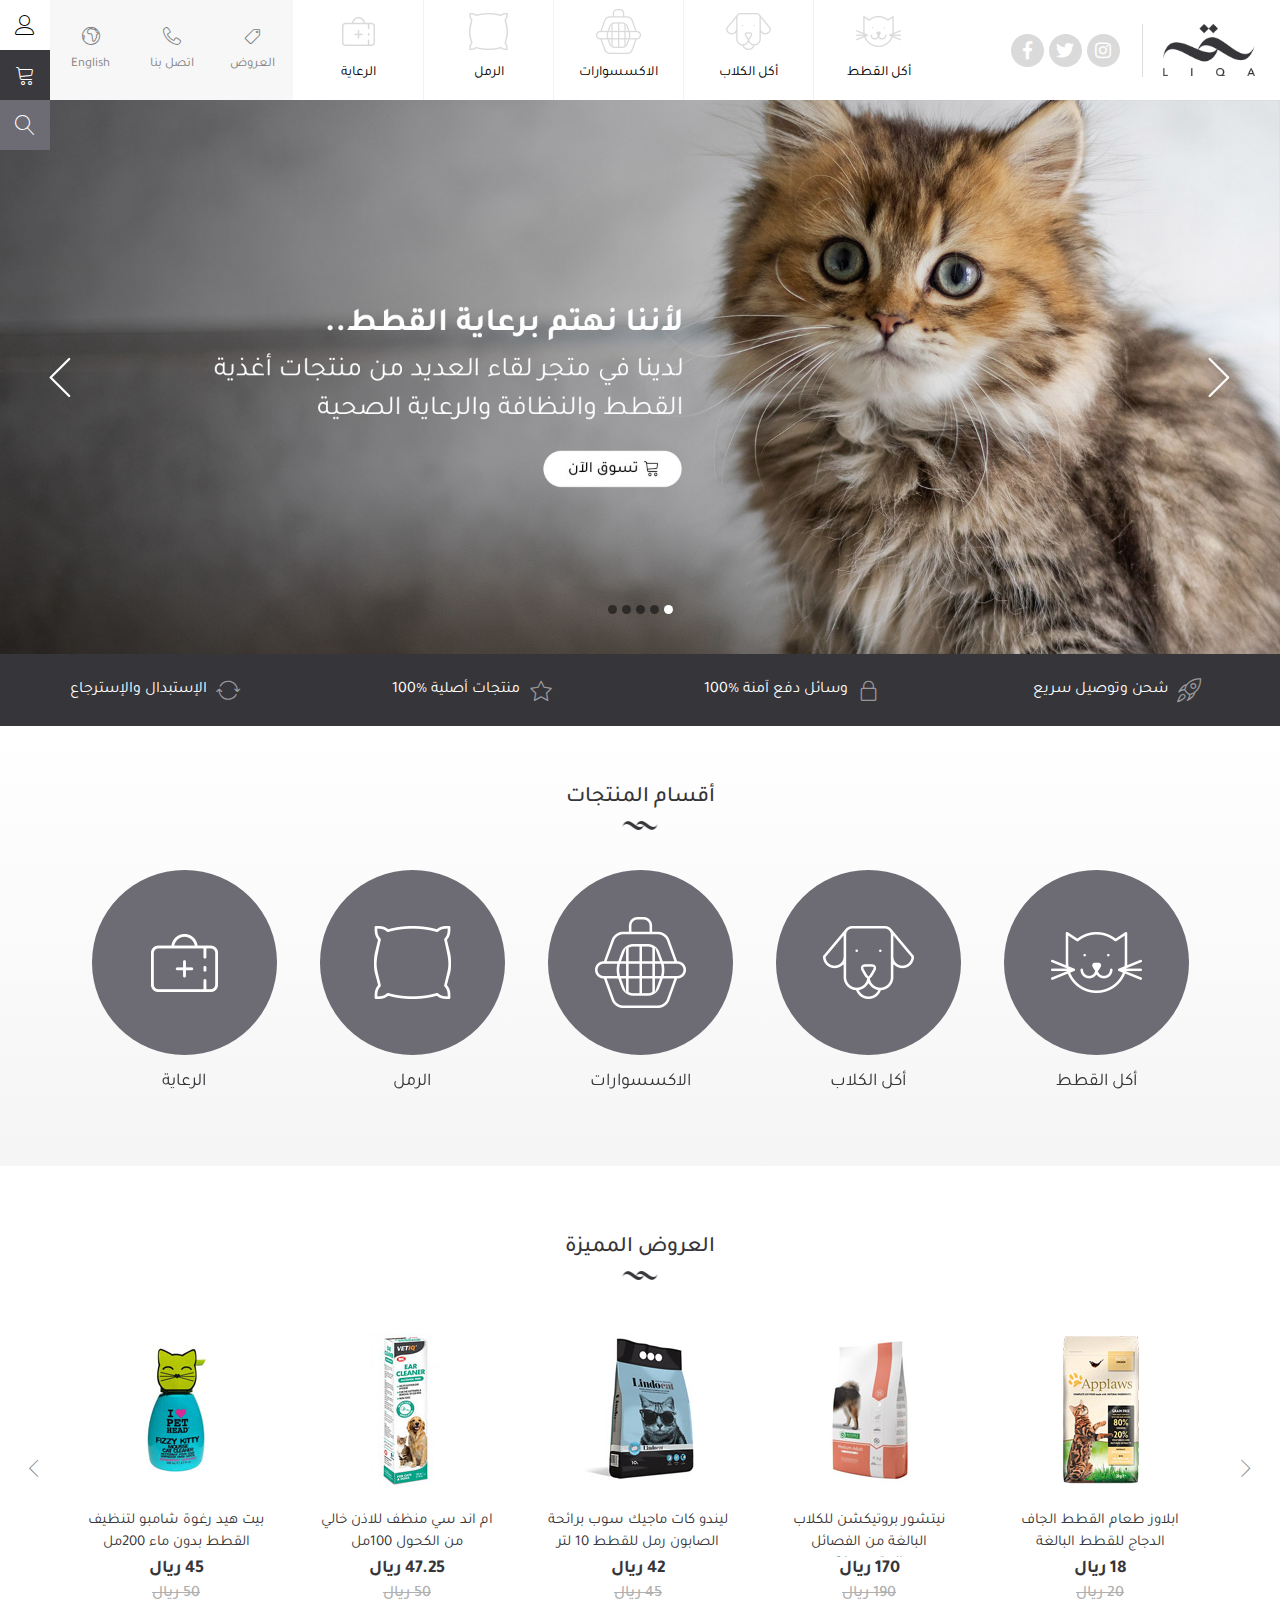
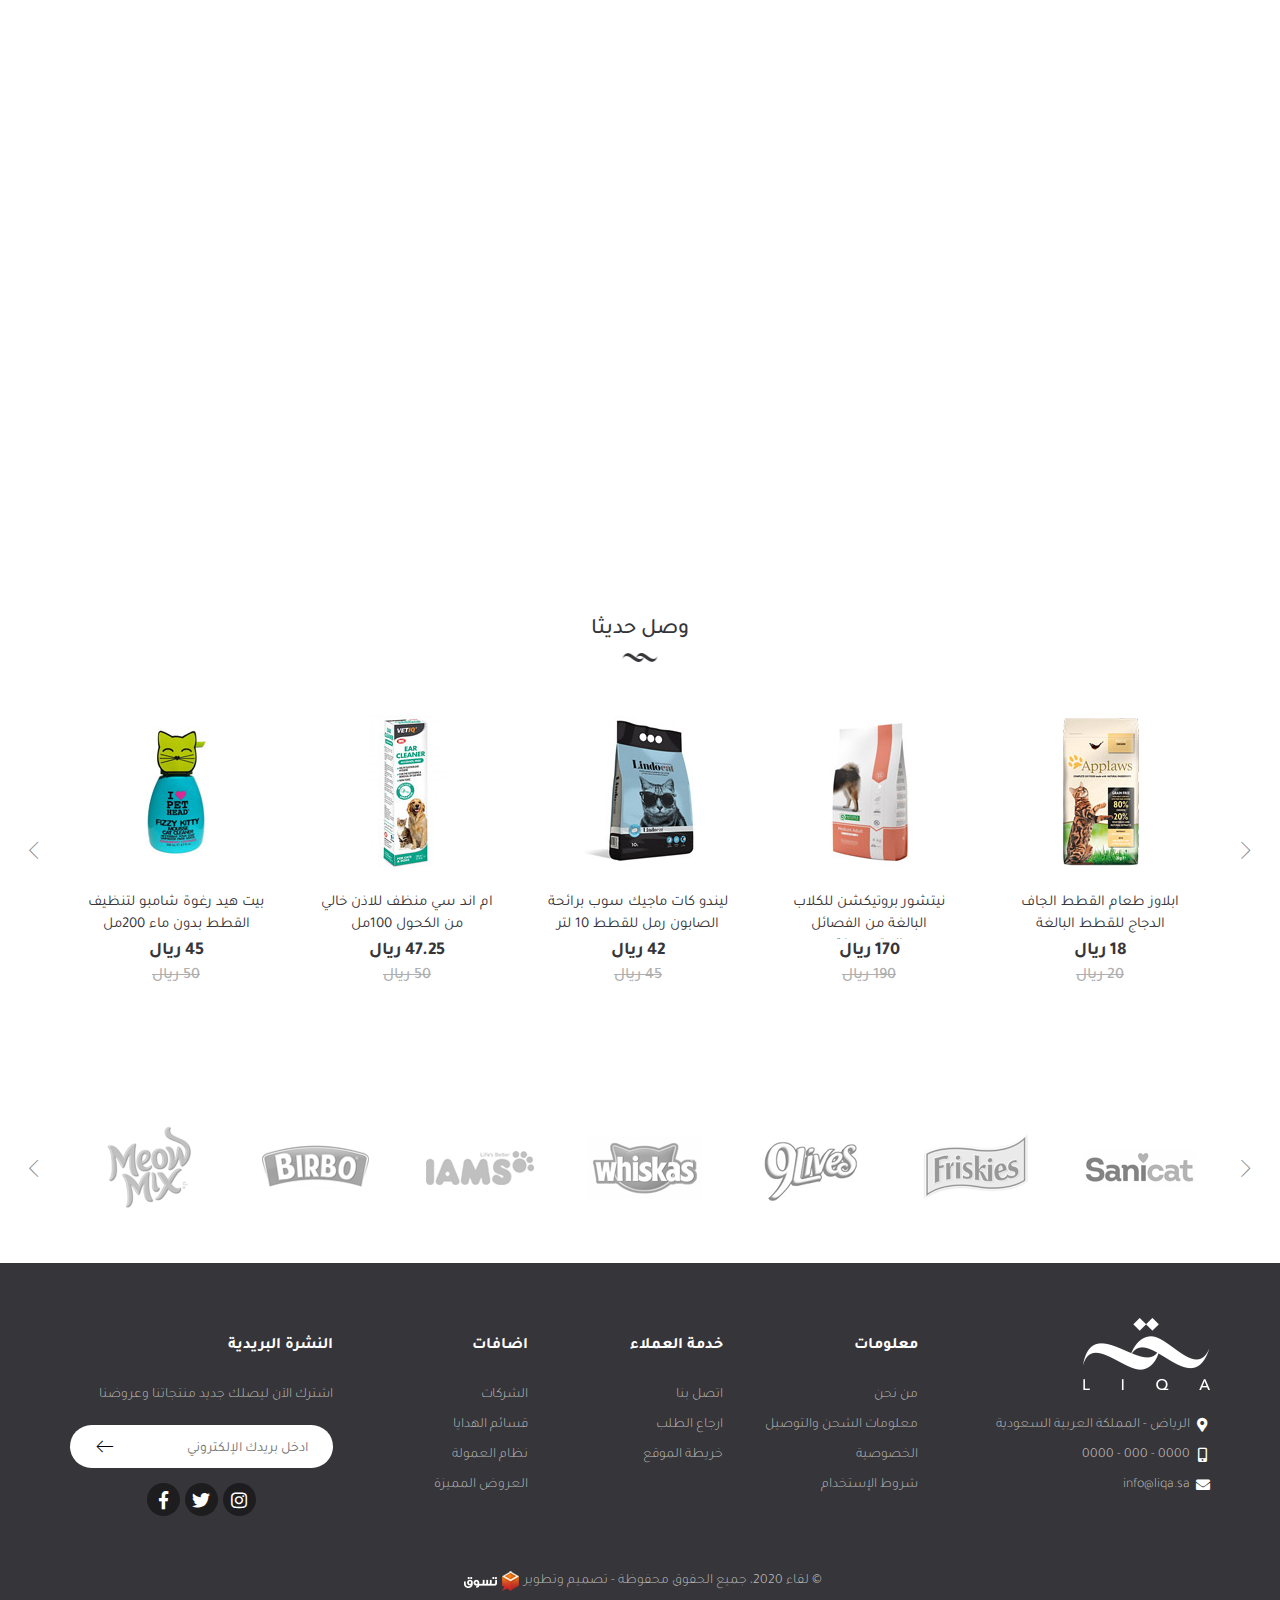
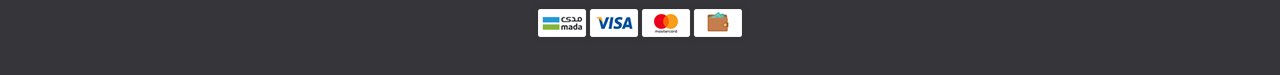
<file: index.html>
<html lang="ar" dir="rtl">
  <head>
    <meta charset="UTF-8"/>
    <meta name="viewport" content="width=device-width, initial-scale=1.0"/>
    <meta http-equiv="X-UA-Compatible" content="ie=edge"/>
    <title>لقاء</title>
    <link rel="shortcut icon" href="#"/>
    <link rel="stylesheet" href="css/bootstrap.min.css"/>
    <link rel="stylesheet" href="css/bootstrap-rtl.min.css"/>
    <link rel="stylesheet" href="css/fontawesome-all.min.css"/>
    <link rel="stylesheet" href="css/linearicons.css"/>
    <link rel="stylesheet" href="css/owl.carousel.min.css"/>
    <link rel="stylesheet" href="css/animate.css"/>
    <link rel="stylesheet" href="css/home.css"/>
  </head>
  <body>
    <div class="pre-loader">
      <div class="content"><img class="img-responsive" src="images/logo.png" alt="logo"/>
        <div class="progress-bar"><span class="bar"><span class="progress"></span></span></div>
      </div>
    </div>
    <div class="fixed-menu">
      <div class="menu">
        <div class="menu-header">
          <div class="lang-switcher"><a href="index-en.html">
              <button class="lnr lnr-earth"></button><span>English</span></a></div>
          <div class="close"><span class="lnr lnr-cross"></span></div>
        </div>
        <ul class="list-unstyled main-list">
          <li><a href="#">الرئيسية</a></li>
          <li class="slide">حسابي
            <ul class="list-unstyled sub-list">
              <li><a href="#">تسجيل الدخول</a></li>
              <li><a href="#">تسجيل جديد</a></li>
            </ul>
          </li>
          <li class="slide">أقسام المنتجات
            <ul class="list-unstyled sub-list">
              <li><a href="#">أكل القطط</a></li>
              <li><a href="#">أكل الكلاب</a></li>
              <li><a href="#">الاكسسوارات</a></li>
              <li><a href="#">الرمل</a></li>
              <li><a href="#">الرعاية</a></li>
            </ul>
          </li>
          <li><a href="#">العروض</a></li>
          <li><a href="#">اتصل بنا</a></li>
        </ul>
      </div>
    </div>
    <div class="search">
      <div class="close">
        <button class="lnr lnr-cross"></button>
      </div>
      <div class="zx-container">
        <input type="text" placeholder="عن ماذا تبحث؟"/>
        <button class="lnr lnr-magnifier search-icon"></button>
      </div>
    </div>
    <div class="nav-bar">
      <div class="zx-container">
        <div class="sec-one">
          <div class="logo"><a href="#"><img class="img-responsive" src="images/logo.png" alt=""/></a></div>
          <div class="social"><a href="#"><i class="fab fa-instagram"></i></a><a href="#"><i class="fab fa-twitter"></i></a><a href="#"><i class="fab fa-facebook-f"></i></a></div>
        </div>
        <div class="sec-two">
          <ul class="list-unstyled">
            <li><a href="#">
                <div class="nav-img"><img class="img-responsive" src="images/nav-cat-1.png" alt=""/></div><span>أكل القطط</span></a></li>
            <li><a href="#">
                <div class="nav-img"><img class="img-responsive" src="images/nav-cat-2.png" alt=""/></div><span>أكل الكلاب</span></a></li>
            <li><a href="#">
                <div class="nav-img"><img class="img-responsive" src="images/nav-cat-3.png" alt=""/></div><span>الاكسسوارات</span></a></li>
            <li><a href="#">
                <div class="nav-img"><img class="img-responsive" src="images/nav-cat-4.png" alt=""/></div><span>الرمل</span></a></li>
            <li><a href="#">
                <div class="nav-img"><img class="img-responsive" src="images/nav-cat-5.png" alt=""/></div><span>الرعاية</span></a></li>
          </ul>
        </div>
        <div class="sec-three"><a href="#">
            <button class="lnr lnr-tag"></button><span>العروض</span></a><a href="tel: 000000000">
            <button class="lnr lnr-phone-handset"></button><span>اتصل بنا</span></a><a href="index-en.html">
            <button class="lnr lnr-earth"></button><span>English</span></a></div>
        <div class="sec-four">
          <button class="lnr lnr-menu"></button>
          <button class="lnr lnr-magnifier"></button>
          <button class="lnr lnr-cart"></button>
        </div>
      </div>
      <div class="icons"><a href="#">
          <button class="lnr lnr-user"></button></a><a href="#">
          <button class="lnr lnr-cart"></button></a><a href="#!">
          <button class="lnr lnr-magnifier"></button></a></div>
    </div>
    <div class="header">
      <div class="owl-carousel">
        <div class="header-back"><a href="#"><img class="img-responsive wow fadeInUp" src="images/slider-ar.jpg" alt="Header Background" data-wow-duration=".5s" data-wow-delay="0"/></a></div>
        <div class="header-back"><a href="#"><img class="img-responsive" src="images/slider-ar.jpg" alt="Header Background"/></a></div>
        <div class="header-back"><a href="#"><img class="img-responsive" src="images/slider-ar.jpg" alt="Header Background"/></a></div>
        <div class="header-back"><a href="#"><img class="img-responsive" src="images/slider-ar.jpg" alt="Header Background"/></a></div>
        <div class="header-back"><a href="#"><img class="img-responsive" src="images/slider-ar.jpg" alt="Header Background"/></a></div>
      </div>
    </div>
    <div class="servs">
      <div class="container">
        <div class="zx-container">
          <div class="serv">
            <div class="img-container"><span class="lnr lnr-rocket"></span></div>
            <p>شحن وتوصيل سريع</p>
          </div>
          <div class="serv">
            <div class="img-container"><span class="lnr lnr-lock"></span></div>
            <p>وسائل دفع آمنة %100</p>
          </div>
          <div class="serv">
            <div class="img-container"><span class="lnr lnr-star"></span></div>
            <p>منتجات أصلية %100</p>
          </div>
          <div class="serv">
            <div class="img-container"><span class="lnr lnr-sync"></span></div>
            <p>الإستبدال والإسترجاع</p>
          </div>
        </div>
      </div>
    </div>
    <div class="category">
      <div class="container">
        <h2 class="category-header">أقسام المنتجات</h2>
        <div class="zx-container">
          <div class="cat"><a href="#"><img class="img-responsive" src="images/cat-1.png" alt=""/></a><a class="cat-header" href="#">أكل القطط</a></div>
          <div class="cat"><a href="#"><img class="img-responsive" src="images/cat-2.png" alt=""/></a><a class="cat-header" href="#">أكل الكلاب</a></div>
          <div class="cat"><a href="#"><img class="img-responsive" src="images/cat-3.png" alt=""/></a><a class="cat-header" href="#">الاكسسوارات</a></div>
          <div class="cat"><a href="#"><img class="img-responsive" src="images/cat-4.png" alt=""/></a><a class="cat-header" href="#">الرمل</a></div>
          <div class="cat"><a href="#"><img class="img-responsive" src="images/cat-5.png" alt=""/></a><a class="cat-header" href="#">الرعاية</a></div>
        </div>
      </div>
    </div>
    <div class="sp-offers">
      <div class="container">
        <h2 class="sp-offers-header text-center">العروض المميزة</h2>
        <div class="owl-carousel">
          <div class="card">
            <div class="card-img"><a href="#"><img class="img-responsive" src="images/product-1.jpg" alt="card image"/></a></div>
            <div class="card-body"><a class="card-title" href="#">ابلاوز طعام القطط الجاف الدجاج للقطط البالغة</a>
              <div class="card-price">
                <div class="new">18 ريال</div>
                <div class="old">20 ريال</div>
              </div>
              <div class="btns">
                <button class="add-to-card"><span class="lnr lnr-cart"></span>اضف للسلة</button>
                <button class="add-to-fav"><span class="lnr lnr-heart"></span></button>
              </div>
            </div>
          </div>
          <div class="card">
            <div class="card-img"><a href="#"><img class="img-responsive" src="images/product-2.jpg" alt="card image"/></a></div>
            <div class="card-body"><a class="card-title" href="#">نيتشور بروتيكشن للكلاب البالغة من الفصائل المتوسطة</a>
              <div class="card-price">
                <div class="new">170 ريال</div>
                <div class="old">190 ريال</div>
              </div>
              <div class="btns">
                <button class="add-to-card"><span class="lnr lnr-cart"></span>اضف للسلة</button>
                <button class="add-to-fav"><span class="lnr lnr-heart"></span></button>
              </div>
            </div>
          </div>
          <div class="card">
            <div class="card-img"><a href="#"><img class="img-responsive" src="images/product-3.jpg" alt="card image"/></a></div>
            <div class="card-body"><a class="card-title" href="#">ليندو كات ماجيك سوب برائحة الصابون رمل للقطط 10 لتر</a>
              <div class="card-price">
                <div class="new">42 ريال</div>
                <div class="old">45 ريال</div>
              </div>
              <div class="btns">
                <button class="add-to-card"><span class="lnr lnr-cart"></span>اضف للسلة</button>
                <button class="add-to-fav"><span class="lnr lnr-heart"></span></button>
              </div>
            </div>
          </div>
          <div class="card">
            <div class="card-img"><a href="#"><img class="img-responsive" src="images/product-4.jpg" alt="card image"/></a></div>
            <div class="card-body"><a class="card-title" href="#">ام اند سي منظف للاذن خالي من الكحول 100مل</a>
              <div class="card-price">
                <div class="new">47.25 ريال</div>
                <div class="old">50 ريال</div>
              </div>
              <div class="btns">
                <button class="add-to-card"><span class="lnr lnr-cart"></span>اضف للسلة</button>
                <button class="add-to-fav"><span class="lnr lnr-heart"></span></button>
              </div>
            </div>
          </div>
          <div class="card">
            <div class="card-img"><a href="#"><img class="img-responsive" src="images/product-5.jpg" alt="card image"/></a></div>
            <div class="card-body"><a class="card-title" href="#">بيت هيد رغوة شامبو لتنظيف القطط بدون ماء 200مل</a>
              <div class="card-price">
                <div class="new">45 ريال</div>
                <div class="old">50 ريال</div>
              </div>
              <div class="btns">
                <button class="add-to-card"><span class="lnr lnr-cart"></span>اضف للسلة</button>
                <button class="add-to-fav"><span class="lnr lnr-heart"></span></button>
              </div>
            </div>
          </div>
        </div>
      </div>
    </div>
    <div class="panner"><a href="#"><img class="img-responsive wow fadeInUp" src="images/offers-ar.jpg" alt="" data-wow-duration=".75s" data-wow-delay="0"/></a></div>
    <div class="new-offers">
      <div class="container">
        <h2 class="new-offers-header text-center">وصل حديثا</h2>
        <div class="owl-carousel">
          <div class="card">
            <div class="card-img"><a href="#"><img class="img-responsive" src="images/product-1.jpg" alt="card image"/></a></div>
            <div class="card-body"><a class="card-title" href="#">ابلاوز طعام القطط الجاف الدجاج للقطط البالغة</a>
              <div class="card-price">
                <div class="new">18 ريال</div>
                <div class="old">20 ريال</div>
              </div>
              <div class="btns">
                <button class="add-to-card"><span class="lnr lnr-cart"></span>اضف للسلة</button>
                <button class="add-to-fav"><span class="lnr lnr-heart"></span></button>
              </div>
            </div>
          </div>
          <div class="card">
            <div class="card-img"><a href="#"><img class="img-responsive" src="images/product-2.jpg" alt="card image"/></a></div>
            <div class="card-body"><a class="card-title" href="#">نيتشور بروتيكشن للكلاب البالغة من الفصائل المتوسطة</a>
              <div class="card-price">
                <div class="new">170 ريال</div>
                <div class="old">190 ريال</div>
              </div>
              <div class="btns">
                <button class="add-to-card"><span class="lnr lnr-cart"></span>اضف للسلة</button>
                <button class="add-to-fav"><span class="lnr lnr-heart"></span></button>
              </div>
            </div>
          </div>
          <div class="card">
            <div class="card-img"><a href="#"><img class="img-responsive" src="images/product-3.jpg" alt="card image"/></a></div>
            <div class="card-body"><a class="card-title" href="#">ليندو كات ماجيك سوب برائحة الصابون رمل للقطط 10 لتر</a>
              <div class="card-price">
                <div class="new">42 ريال</div>
                <div class="old">45 ريال</div>
              </div>
              <div class="btns">
                <button class="add-to-card"><span class="lnr lnr-cart"></span>اضف للسلة</button>
                <button class="add-to-fav"><span class="lnr lnr-heart"></span></button>
              </div>
            </div>
          </div>
          <div class="card">
            <div class="card-img"><a href="#"><img class="img-responsive" src="images/product-4.jpg" alt="card image"/></a></div>
            <div class="card-body"><a class="card-title" href="#">ام اند سي منظف للاذن خالي من الكحول 100مل</a>
              <div class="card-price">
                <div class="new">47.25 ريال</div>
                <div class="old">50 ريال</div>
              </div>
              <div class="btns">
                <button class="add-to-card"><span class="lnr lnr-cart"></span>اضف للسلة</button>
                <button class="add-to-fav"><span class="lnr lnr-heart"></span></button>
              </div>
            </div>
          </div>
          <div class="card">
            <div class="card-img"><a href="#"><img class="img-responsive" src="images/product-5.jpg" alt="card image"/></a></div>
            <div class="card-body"><a class="card-title" href="#">بيت هيد رغوة شامبو لتنظيف القطط بدون ماء 200مل</a>
              <div class="card-price">
                <div class="new">45 ريال</div>
                <div class="old">50 ريال</div>
              </div>
              <div class="btns">
                <button class="add-to-card"><span class="lnr lnr-cart"></span>اضف للسلة</button>
                <button class="add-to-fav"><span class="lnr lnr-heart"></span></button>
              </div>
            </div>
          </div>
        </div>
      </div>
    </div>
    <div class="co-worker">
      <div class="container">
        <div class="owl-carousel">
          <div class="company"><a href="#"><img class="img-responsive" src="images/co-worker-1.png" alt=""/></a></div>
          <div class="company"><a href="#"><img class="img-responsive" src="images/co-worker-2.png" alt=""/></a></div>
          <div class="company"><a href="#"><img class="img-responsive" src="images/co-worker-3.png" alt=""/></a></div>
          <div class="company"><a href="#"><img class="img-responsive" src="images/co-worker-4.png" alt=""/></a></div>
          <div class="company"><a href="#"><img class="img-responsive" src="images/co-worker-5.png" alt=""/></a></div>
          <div class="company"><a href="#"><img class="img-responsive" src="images/co-worker-6.png" alt=""/></a></div>
          <div class="company"><a href="#"><img class="img-responsive" src="images/co-worker-7.png" alt=""/></a></div>
        </div>
      </div>
    </div>
    <div class="footer">
      <div class="container">
        <div class="row">
          <div class="col-md-3">
            <div class="footer-img"><img class="img-responsive" src="images/footer-logo.png" alt=""/></div>
            <ul class="list-unstyled footer-info">
              <li><a href="#"><i class="fa fa-map-marker-alt"></i><span>الرياض - المملكة العربية السعودية</span></a></li>
              <li><a href="tel: 000000000"><i class="fa fa-mobile-alt"></i><span> 0000 - 000 - 0000</span></a></li>
              <li><a href="mailto: info@liqa.sa"><i class="fa fa-envelope"></i><span>info@liqa.sa</span></a></li>
            </ul>
          </div>
          <div class="col-md-2">
            <div class="footer-list">
              <h3 class="list-header">معلومات</h3>
              <ul class="list-unstyled">
                <li><a href="#">من نحن</a></li>
                <li><a href="#">معلومات الشحن والتوصيل</a></li>
                <li><a href="#">الخصوصية</a></li>
                <li><a href="#">شروط الإستخدام</a></li>
              </ul>
            </div>
          </div>
          <div class="col-md-2">
            <div class="footer-list">
              <h3 class="list-header">خدمة العملاء</h3>
              <ul class="list-unstyled">
                <li><a href="#">اتصل بنا</a></li>
                <li><a href="#">ارجاع الطلب</a></li>
                <li><a href="#">خريطة الموقع</a></li>
              </ul>
            </div>
          </div>
          <div class="col-md-2">
            <div class="footer-list">
              <h3 class="list-header">اضافات</h3>
              <ul class="list-unstyled">
                <li><a href="#">الشركات</a></li>
                <li><a href="#">قسائم الهدايا</a></li>
                <li><a href="#">نظام العمولة</a></li>
                <li><a href="#">العروض المميزة</a></li>
              </ul>
            </div>
          </div>
          <div class="col-md-3">
            <div class="footer-sub">
              <h3 class="sub-header">النشرة البريدية</h3>
              <p>اشترك الآن ليصلك جديد منتجاتنا وعروضنا</p>
              <div class="subscribe">
                <input type="text" placeholder="ادخل بريدك الإلكتروني"/>
                <button class="lnr lnr-arrow-left"></button>
              </div>
              <div class="footer-icons"><a href="#"><i class="fab fa-instagram"></i></a><a href="#"><i class="fab fa-twitter"></i></a><a href="#"><i class="fab fa-facebook-f"></i></a></div>
            </div>
          </div>
        </div>
        <div class="copy-container">
          <div class="copyrights"><span> © لقاء 2020، جميع الحقوق محفوظة </span><span>-</span><span> <span>تصميم وتطوير</span><a href="#"><img class="img-responsive" src="images/icons/tasawk-ar-w.png" alt=""/></a></span></div>
          <div class="payment"><img class="img-responsive" src="images/payment.png" alt="payment method"/></div>
        </div>
      </div>
    </div>
    <script src="js/jquery-3.4.1.min.js"></script>
    <script src="js/owl.carousel.min.js"></script>
    <script src="js/bootstrap.min.js"></script>
    <script src="js/wow.min.js"></script>
    <script src="js/main.js"></script>
    <script src="http://localhost:35729/livereload.js"></script>
  </body>
</html>
</file>
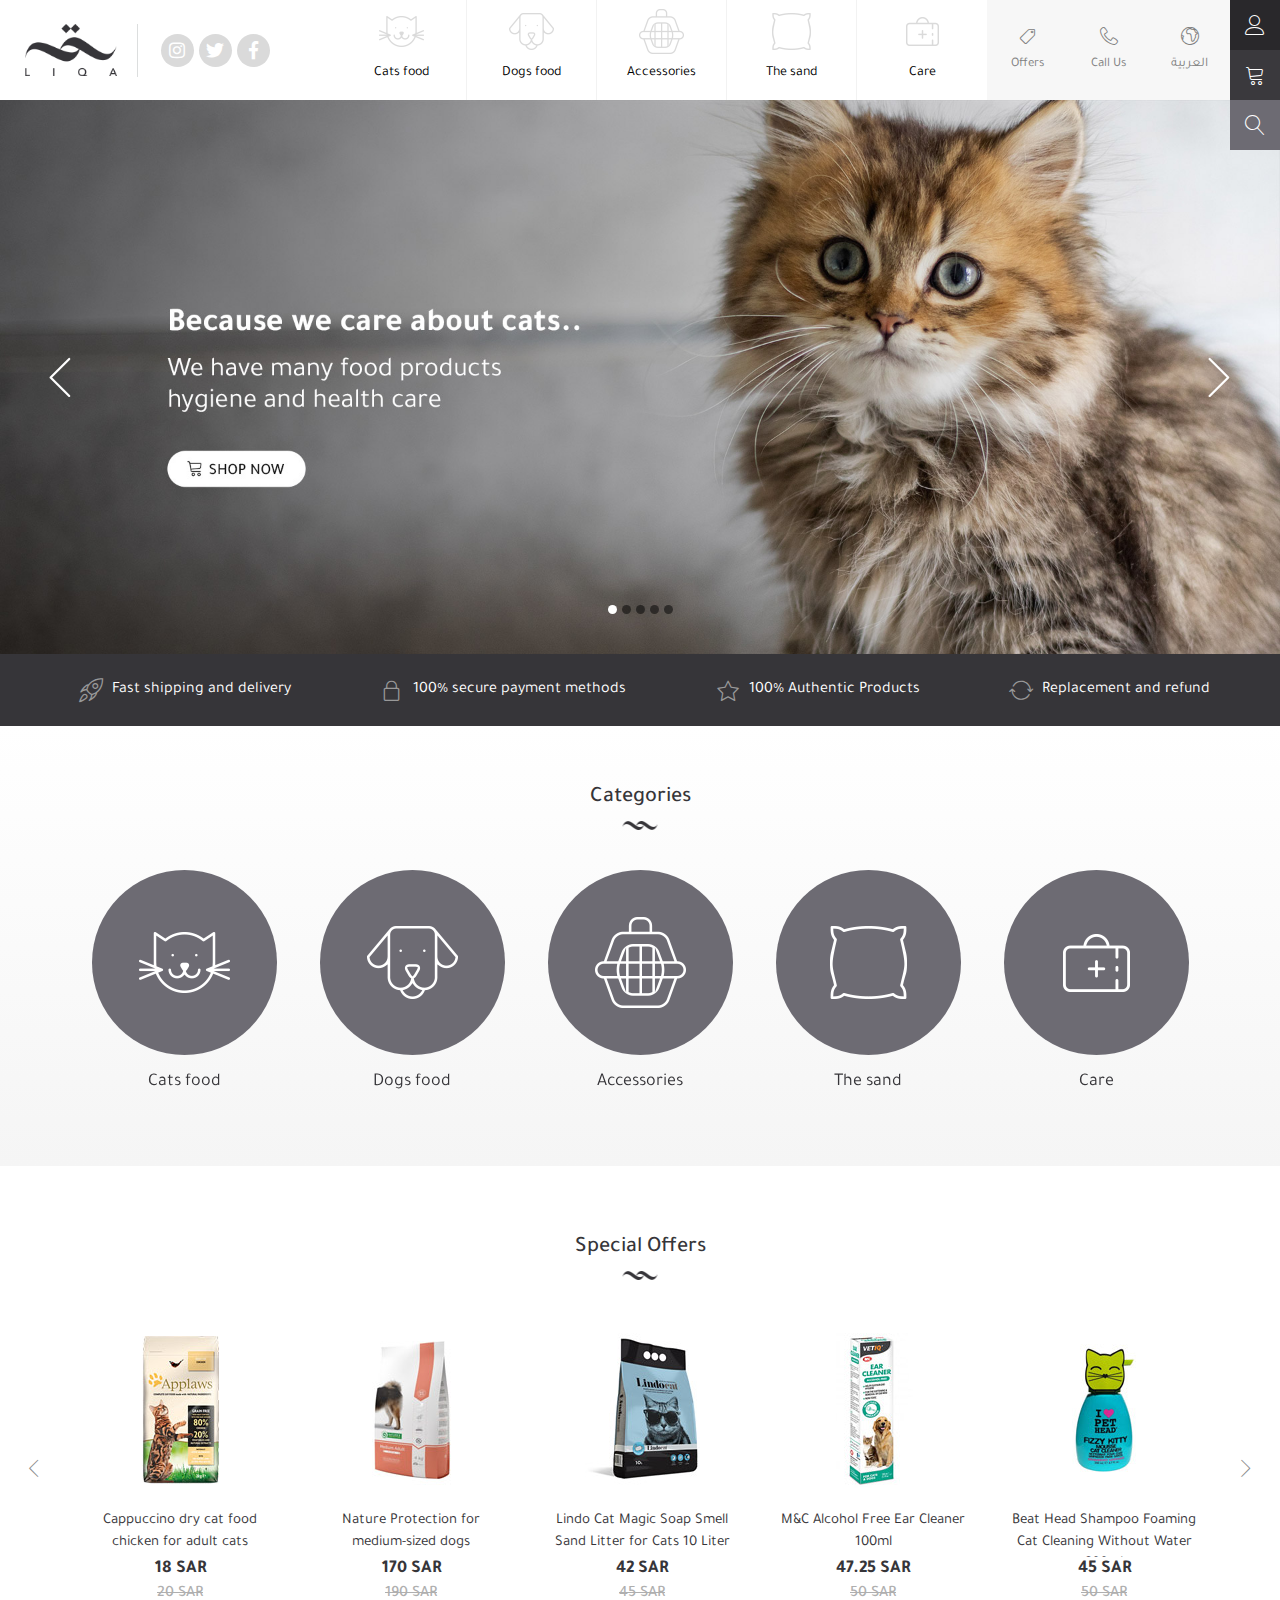
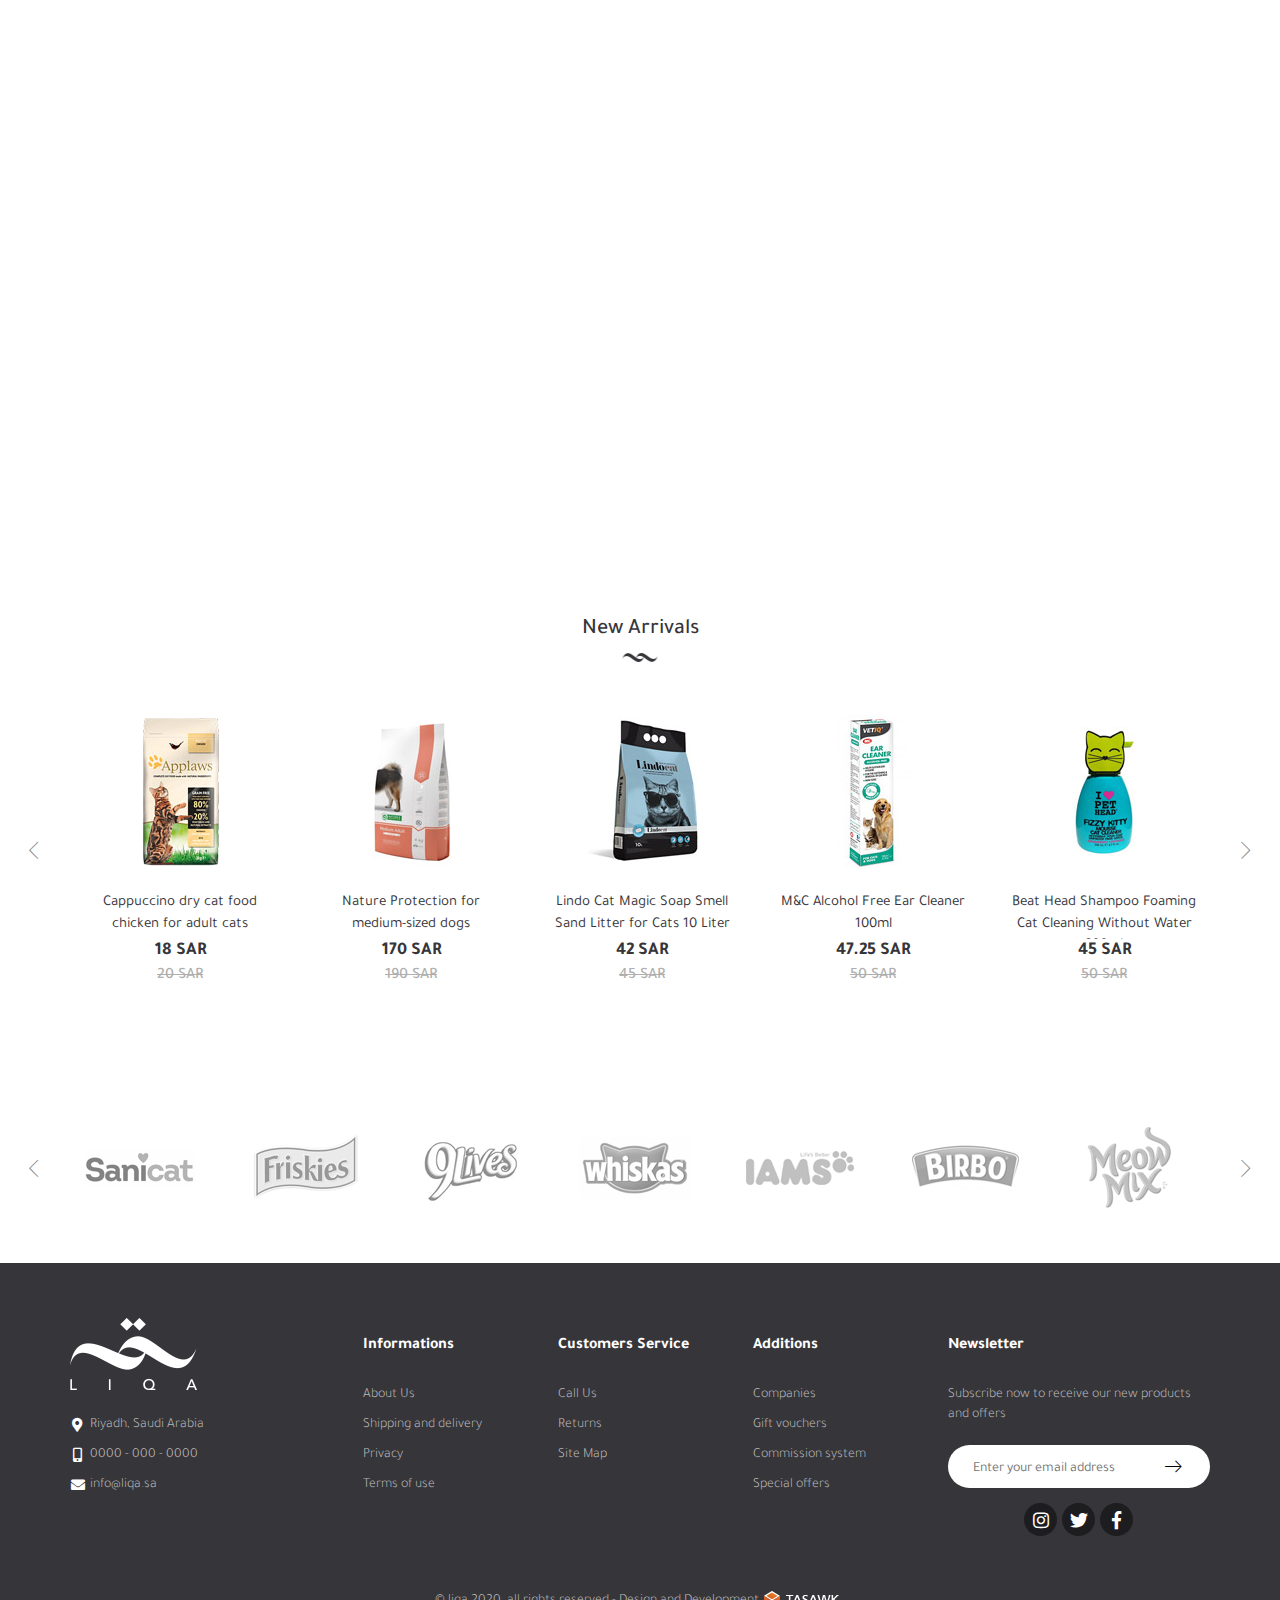
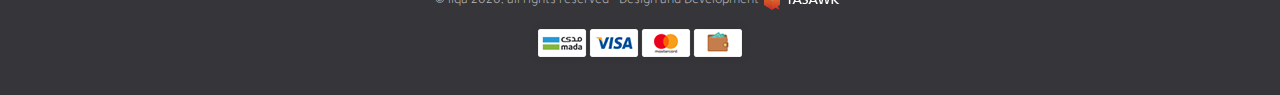
<file: index-en.html>
<html lang="en" dir="ltr">
  <head>
    <meta charset="UTF-8"/>
    <meta name="viewport" content="width=device-width, initial-scale=1.0"/>
    <meta http-equiv="X-UA-Compatible" content="ie=edge"/>
    <title>Liqa</title>
    <link rel="shortcut icon" href="#"/>
    <link rel="stylesheet" href="css/bootstrap.min.css"/>
    <link rel="stylesheet" href="css/fontawesome-all.min.css"/>
    <link rel="stylesheet" href="css/linearicons.css"/>
    <link rel="stylesheet" href="css/owl.carousel.min.css"/>
    <link rel="stylesheet" href="css/animate.css"/>
    <link rel="stylesheet" href="css/home.css"/>
  </head>
  <body>
    <div class="pre-loader">
      <div class="content"><img class="img-responsive" src="images/logo.png" alt="logo"/>
        <div class="progress-bar"><span class="bar"><span class="progress"></span></span></div>
      </div>
    </div>
    <div class="fixed-menu">
      <div class="menu">
        <div class="menu-header">
          <div class="lang-switcher"><a href="index.html">
              <button class="lnr lnr-earth"></button><span>العربية</span></a></div>
          <div class="close"><span class="lnr lnr-cross"></span></div>
        </div>
        <ul class="list-unstyled main-list">
          <li><a href="#">Home</a></li>
          <li class="slide">My Account
            <ul class="list-unstyled sub-list">
              <li><a href="#">Log In</a></li>
              <li><a href="#">Sign In</a></li>
            </ul>
          </li>
          <li class="slide">Categories
            <ul class="list-unstyled sub-list">
              <li><a href="#">Cats food</a></li>
              <li><a href="#">Dogs food</a></li>
              <li><a href="#">Accessories</a></li>
              <li><a href="#">The sand</a></li>
              <li><a href="#">Care</a></li>
            </ul>
          </li>
          <li><a href="#">Offers</a></li>
          <li><a href="#">Call Us</a></li>
        </ul>
      </div>
    </div>
    <div class="search">
      <div class="close">
        <button class="lnr lnr-cross"></button>
      </div>
      <div class="zx-container">
        <input type="text" placeholder="what are you looking for?"/>
        <button class="lnr lnr-magnifier search-icon"></button>
      </div>
    </div>
    <div class="nav-bar">
      <div class="zx-container">
        <div class="sec-one">
          <div class="logo"><a href="#"><img class="img-responsive" src="images/logo.png" alt=""/></a></div>
          <div class="social"><a href="#"><i class="fab fa-instagram"></i></a><a href="#"><i class="fab fa-twitter"></i></a><a href="#"><i class="fab fa-facebook-f"></i></a></div>
        </div>
        <div class="sec-two">
          <ul class="list-unstyled">
            <li><a href="#">
                <div class="nav-img"><img class="img-responsive" src="images/nav-cat-1.png" alt=""/></div><span>Cats food</span></a></li>
            <li><a href="#">
                <div class="nav-img"><img class="img-responsive" src="images/nav-cat-2.png" alt=""/></div><span>Dogs food</span></a></li>
            <li><a href="#">
                <div class="nav-img"><img class="img-responsive" src="images/nav-cat-3.png" alt=""/></div><span>Accessories</span></a></li>
            <li><a href="#">
                <div class="nav-img"><img class="img-responsive" src="images/nav-cat-4.png" alt=""/></div><span>The sand</span></a></li>
            <li><a href="#">
                <div class="nav-img"><img class="img-responsive" src="images/nav-cat-5.png" alt=""/></div><span>Care</span></a></li>
          </ul>
        </div>
        <div class="sec-three"><a href="#">
            <button class="lnr lnr-tag"></button><span>Offers</span></a><a href="tel: 000000000">
            <button class="lnr lnr-phone-handset"></button><span>Call Us</span></a><a href="index.html">
            <button class="lnr lnr-earth"></button><span>العربية</span></a></div>
        <div class="sec-four">
          <button class="lnr lnr-menu"></button>
          <button class="lnr lnr-magnifier"></button>
          <button class="lnr lnr-cart"></button>
        </div>
      </div>
      <div class="icons"><a href="#">
          <button class="lnr lnr-user"></button></a><a href="#">
          <button class="lnr lnr-cart"></button></a><a href="#!">
          <button class="lnr lnr-magnifier"></button></a></div>
    </div>
    <div class="header">
      <div class="owl-carousel">
        <div class="header-back"><a href="#"><img class="img-responsive wow fadeInUp" src="images/slider-en.jpg" alt="Header Background" data-wow-duration=".5s" data-wow-delay="0"/></a></div>
        <div class="header-back"><a href="#"><img class="img-responsive" src="images/slider-en.jpg" alt="Header Background"/></a></div>
        <div class="header-back"><a href="#"><img class="img-responsive" src="images/slider-en.jpg" alt="Header Background"/></a></div>
        <div class="header-back"><a href="#"><img class="img-responsive" src="images/slider-en.jpg" alt="Header Background"/></a></div>
        <div class="header-back"><a href="#"><img class="img-responsive" src="images/slider-en.jpg" alt="Header Background"/></a></div>
      </div>
    </div>
    <div class="servs">
      <div class="container">
        <div class="zx-container">
          <div class="serv">
            <div class="img-container"><span class="lnr lnr-rocket"></span></div>
            <p>Fast shipping and delivery</p>
          </div>
          <div class="serv">
            <div class="img-container"><span class="lnr lnr-lock"></span></div>
            <p>100% secure payment methods</p>
          </div>
          <div class="serv">
            <div class="img-container"><span class="lnr lnr-star"></span></div>
            <p>100% Authentic Products</p>
          </div>
          <div class="serv">
            <div class="img-container"><span class="lnr lnr-sync"></span></div>
            <p>Replacement and refund</p>
          </div>
        </div>
      </div>
    </div>
    <div class="category">
      <div class="container">
        <h2 class="category-header">Categories</h2>
        <div class="zx-container">
          <div class="cat"><a href="#"><img class="img-responsive" src="images/cat-1.png" alt=""/></a><a class="cat-header" href="#">Cats food</a></div>
          <div class="cat"><a href="#"><img class="img-responsive" src="images/cat-2.png" alt=""/></a><a class="cat-header" href="#">Dogs food</a></div>
          <div class="cat"><a href="#"><img class="img-responsive" src="images/cat-3.png" alt=""/></a><a class="cat-header" href="#">Accessories</a></div>
          <div class="cat"><a href="#"><img class="img-responsive" src="images/cat-4.png" alt=""/></a><a class="cat-header" href="#">The sand</a></div>
          <div class="cat"><a href="#"><img class="img-responsive" src="images/cat-5.png" alt=""/></a><a class="cat-header" href="#">Care</a></div>
        </div>
      </div>
    </div>
    <div class="sp-offers">
      <div class="container">
        <h2 class="sp-offers-header text-center">Special Offers</h2>
        <div class="owl-carousel">
          <div class="card">
            <div class="card-img"><a href="#"><img class="img-responsive" src="images/product-1.jpg" alt="card image"/></a></div>
            <div class="card-body"><a class="card-title" href="#">Cappuccino dry cat food chicken for adult cats</a>
              <div class="card-price">
                <div class="new">18 SAR</div>
                <div class="old">20 SAR</div>
              </div>
              <div class="btns">
                <button class="add-to-card"><span class="lnr lnr-cart"></span>Add to Cart</button>
                <button class="add-to-fav"><span class="lnr lnr-heart"></span></button>
              </div>
            </div>
          </div>
          <div class="card">
            <div class="card-img"><a href="#"><img class="img-responsive" src="images/product-2.jpg" alt="card image"/></a></div>
            <div class="card-body"><a class="card-title" href="#">Nature Protection for medium-sized dogs</a>
              <div class="card-price">
                <div class="new">170 SAR</div>
                <div class="old">190 SAR</div>
              </div>
              <div class="btns">
                <button class="add-to-card"><span class="lnr lnr-cart"></span>Add to Cart</button>
                <button class="add-to-fav"><span class="lnr lnr-heart"></span></button>
              </div>
            </div>
          </div>
          <div class="card">
            <div class="card-img"><a href="#"><img class="img-responsive" src="images/product-3.jpg" alt="card image"/></a></div>
            <div class="card-body"><a class="card-title" href="#">Lindo Cat Magic Soap Smell Sand Litter for Cats 10 Liter</a>
              <div class="card-price">
                <div class="new">42 SAR</div>
                <div class="old">45 SAR</div>
              </div>
              <div class="btns">
                <button class="add-to-card"><span class="lnr lnr-cart"></span>Add to Cart</button>
                <button class="add-to-fav"><span class="lnr lnr-heart"></span></button>
              </div>
            </div>
          </div>
          <div class="card">
            <div class="card-img"><a href="#"><img class="img-responsive" src="images/product-4.jpg" alt="card image"/></a></div>
            <div class="card-body"><a class="card-title" href="#">M&C Alcohol Free Ear Cleaner 100ml</a>
              <div class="card-price">
                <div class="new">47.25 SAR</div>
                <div class="old">50 SAR</div>
              </div>
              <div class="btns">
                <button class="add-to-card"><span class="lnr lnr-cart"></span>Add to Cart</button>
                <button class="add-to-fav"><span class="lnr lnr-heart"></span></button>
              </div>
            </div>
          </div>
          <div class="card">
            <div class="card-img"><a href="#"><img class="img-responsive" src="images/product-5.jpg" alt="card image"/></a></div>
            <div class="card-body"><a class="card-title" href="#">Beat Head Shampoo Foaming Cat Cleaning Without Water 200ml</a>
              <div class="card-price">
                <div class="new">45 SAR</div>
                <div class="old">50 SAR</div>
              </div>
              <div class="btns">
                <button class="add-to-card"><span class="lnr lnr-cart"></span>Add to Cart</button>
                <button class="add-to-fav"><span class="lnr lnr-heart"></span></button>
              </div>
            </div>
          </div>
        </div>
      </div>
    </div>
    <div class="panner"><a href="#"><img class="img-responsive wow fadeInUp" src="images/offers-en.jpg" alt="" data-wow-duration=".75s" data-wow-delay="0"/></a></div>
    <div class="new-offers">
      <div class="container">
        <h2 class="new-offers-header text-center">New Arrivals</h2>
        <div class="owl-carousel">
          <div class="card">
            <div class="card-img"><a href="#"><img class="img-responsive" src="images/product-1.jpg" alt="card image"/></a></div>
            <div class="card-body"><a class="card-title" href="#">Cappuccino dry cat food chicken for adult cats</a>
              <div class="card-price">
                <div class="new">18 SAR</div>
                <div class="old">20 SAR</div>
              </div>
              <div class="btns">
                <button class="add-to-card"><span class="lnr lnr-cart"></span>Add to Cart</button>
                <button class="add-to-fav"><span class="lnr lnr-heart"></span></button>
              </div>
            </div>
          </div>
          <div class="card">
            <div class="card-img"><a href="#"><img class="img-responsive" src="images/product-2.jpg" alt="card image"/></a></div>
            <div class="card-body"><a class="card-title" href="#">Nature Protection for medium-sized dogs</a>
              <div class="card-price">
                <div class="new">170 SAR</div>
                <div class="old">190 SAR</div>
              </div>
              <div class="btns">
                <button class="add-to-card"><span class="lnr lnr-cart"></span>Add to Cart</button>
                <button class="add-to-fav"><span class="lnr lnr-heart"></span></button>
              </div>
            </div>
          </div>
          <div class="card">
            <div class="card-img"><a href="#"><img class="img-responsive" src="images/product-3.jpg" alt="card image"/></a></div>
            <div class="card-body"><a class="card-title" href="#">Lindo Cat Magic Soap Smell Sand Litter for Cats 10 Liter</a>
              <div class="card-price">
                <div class="new">42 SAR</div>
                <div class="old">45 SAR</div>
              </div>
              <div class="btns">
                <button class="add-to-card"><span class="lnr lnr-cart"></span>Add to Cart</button>
                <button class="add-to-fav"><span class="lnr lnr-heart"></span></button>
              </div>
            </div>
          </div>
          <div class="card">
            <div class="card-img"><a href="#"><img class="img-responsive" src="images/product-4.jpg" alt="card image"/></a></div>
            <div class="card-body"><a class="card-title" href="#">M&C Alcohol Free Ear Cleaner 100ml</a>
              <div class="card-price">
                <div class="new">47.25 SAR</div>
                <div class="old">50 SAR</div>
              </div>
              <div class="btns">
                <button class="add-to-card"><span class="lnr lnr-cart"></span>Add to Cart</button>
                <button class="add-to-fav"><span class="lnr lnr-heart"></span></button>
              </div>
            </div>
          </div>
          <div class="card">
            <div class="card-img"><a href="#"><img class="img-responsive" src="images/product-5.jpg" alt="card image"/></a></div>
            <div class="card-body"><a class="card-title" href="#">Beat Head Shampoo Foaming Cat Cleaning Without Water 200ml</a>
              <div class="card-price">
                <div class="new">45 SAR</div>
                <div class="old">50 SAR</div>
              </div>
              <div class="btns">
                <button class="add-to-card"><span class="lnr lnr-cart"></span>Add to Cart</button>
                <button class="add-to-fav"><span class="lnr lnr-heart"></span></button>
              </div>
            </div>
          </div>
        </div>
      </div>
    </div>
    <div class="co-worker">
      <div class="container">
        <div class="owl-carousel">
          <div class="company"><a href="#"><img class="img-responsive" src="images/co-worker-1.png" alt=""/></a></div>
          <div class="company"><a href="#"><img class="img-responsive" src="images/co-worker-2.png" alt=""/></a></div>
          <div class="company"><a href="#"><img class="img-responsive" src="images/co-worker-3.png" alt=""/></a></div>
          <div class="company"><a href="#"><img class="img-responsive" src="images/co-worker-4.png" alt=""/></a></div>
          <div class="company"><a href="#"><img class="img-responsive" src="images/co-worker-5.png" alt=""/></a></div>
          <div class="company"><a href="#"><img class="img-responsive" src="images/co-worker-6.png" alt=""/></a></div>
          <div class="company"><a href="#"><img class="img-responsive" src="images/co-worker-7.png" alt=""/></a></div>
        </div>
      </div>
    </div>
    <div class="footer">
      <div class="container">
        <div class="row">
          <div class="col-md-3">
            <div class="footer-img"><img class="img-responsive" src="images/footer-logo.png" alt=""/></div>
            <ul class="list-unstyled footer-info">
              <li><a href="#"><i class="fa fa-map-marker-alt"></i><span>Riyadh, Saudi Arabia</span></a></li>
              <li><a href="tel: 000000000"><i class="fa fa-mobile-alt"></i><span> 0000 - 000 - 0000</span></a></li>
              <li><a href="mailto: info@liqa.sa"><i class="fa fa-envelope"></i><span>info@liqa.sa</span></a></li>
            </ul>
          </div>
          <div class="col-md-2">
            <div class="footer-list">
              <h3 class="list-header">Informations</h3>
              <ul class="list-unstyled">
                <li><a href="#">About Us</a></li>
                <li><a href="#">Shipping and delivery</a></li>
                <li><a href="#">Privacy</a></li>
                <li><a href="#">Terms of use</a></li>
              </ul>
            </div>
          </div>
          <div class="col-md-2">
            <div class="footer-list">
              <h3 class="list-header">Customers Service</h3>
              <ul class="list-unstyled">
                <li><a href="#">Call Us</a></li>
                <li><a href="#">Returns</a></li>
                <li><a href="#">Site Map</a></li>
              </ul>
            </div>
          </div>
          <div class="col-md-2">
            <div class="footer-list">
              <h3 class="list-header">Additions</h3>
              <ul class="list-unstyled">
                <li><a href="#">Companies</a></li>
                <li><a href="#">Gift vouchers</a></li>
                <li><a href="#">Commission system</a></li>
                <li><a href="#">Special offers</a></li>
              </ul>
            </div>
          </div>
          <div class="col-md-3">
            <div class="footer-sub">
              <h3 class="sub-header">Newsletter</h3>
              <p>Subscribe now to receive our new products and offers</p>
              <div class="subscribe">
                <input type="text" placeholder="Enter your email address"/>
                <button class="lnr lnr-arrow-right"></button>
              </div>
              <div class="footer-icons"><a href="#"><i class="fab fa-instagram"></i></a><a href="#"><i class="fab fa-twitter"></i></a><a href="#"><i class="fab fa-facebook-f"></i></a></div>
            </div>
          </div>
        </div>
        <div class="copy-container">
          <div class="copyrights"><span> © liqa 2020, all rights reserved</span><span>-</span><span> <span>Design and Development</span><a href="#"><img class="img-responsive" src="images/icons/tasawk-en-w.png" alt=""/></a></span></div>
          <div class="payment"><img class="img-responsive" src="images/payment.png" alt="payment method"/></div>
        </div>
      </div>
    </div>
    <script src="js/jquery-3.4.1.min.js"></script>
    <script src="js/owl.carousel.min.js"></script>
    <script src="https://cdn.linearicons.com/free/1.0.0/svgembedder.min.js"></script>
    <script src="js/bootstrap.min.js"></script>
    <script src="js/wow.min.js"></script>
    <script src="js/main.js"></script>
    <script src="http://localhost:35729/livereload.js"></script>
  </body>
</html>
</file>
<file: css/linearicons.css>
@font-face {
	font-family: 'Linearicons-Free';
	src: url('Linearicons/Linearicons-Free.eot?w118d');
	src: url('Linearicons/Linearicons-Free.eot?#iefixw118d') format('embedded-opentype'),
		url('Linearicons/Linearicons-Free.woff2?w118d') format('woff2'),
		url('Linearicons/Linearicons-Free.woff?w118d') format('woff'),
		url('Linearicons/Linearicons-Free.ttf?w118d') format('truetype'),
		url('Linearicons/Linearicons-Free.svg?w118d#Linearicons-Free') format('svg');
	font-weight: normal;
	font-style: normal;
}

.lnr {
	font-family: 'Linearicons-Free';
	speak: none;
	font-style: normal;
	font-weight: normal;
	font-variant: normal;
	text-transform: none;
	line-height: 1;

	/* Better Font Rendering =========== */
	-webkit-font-smoothing: antialiased;
	-moz-osx-font-smoothing: grayscale;
}

.lnr-home:before {
	content: "\e800";
}

.lnr-apartment:before {
	content: "\e801";
}

.lnr-pencil:before {
	content: "\e802";
}

.lnr-magic-wand:before {
	content: "\e803";
}

.lnr-drop:before {
	content: "\e804";
}

.lnr-lighter:before {
	content: "\e805";
}

.lnr-poop:before {
	content: "\e806";
}

.lnr-sun:before {
	content: "\e807";
}

.lnr-moon:before {
	content: "\e808";
}

.lnr-cloud:before {
	content: "\e809";
}

.lnr-cloud-upload:before {
	content: "\e80a";
}

.lnr-cloud-download:before {
	content: "\e80b";
}

.lnr-cloud-sync:before {
	content: "\e80c";
}

.lnr-cloud-check:before {
	content: "\e80d";
}

.lnr-database:before {
	content: "\e80e";
}

.lnr-lock:before {
	content: "\e80f";
}

.lnr-cog:before {
	content: "\e810";
}

.lnr-trash:before {
	content: "\e811";
}

.lnr-dice:before {
	content: "\e812";
}

.lnr-heart:before {
	content: "\e813";
}

.lnr-star:before {
	content: "\e814";
}

.lnr-star-half:before {
	content: "\e815";
}

.lnr-star-empty:before {
	content: "\e816";
}

.lnr-flag:before {
	content: "\e817";
}

.lnr-envelope:before {
	content: "\e818";
}

.lnr-paperclip:before {
	content: "\e819";
}

.lnr-inbox:before {
	content: "\e81a";
}

.lnr-eye:before {
	content: "\e81b";
}

.lnr-printer:before {
	content: "\e81c";
}

.lnr-file-empty:before {
	content: "\e81d";
}

.lnr-file-add:before {
	content: "\e81e";
}

.lnr-enter:before {
	content: "\e81f";
}

.lnr-exit:before {
	content: "\e820";
}

.lnr-graduation-hat:before {
	content: "\e821";
}

.lnr-license:before {
	content: "\e822";
}

.lnr-music-note:before {
	content: "\e823";
}

.lnr-film-play:before {
	content: "\e824";
}

.lnr-camera-video:before {
	content: "\e825";
}

.lnr-camera:before {
	content: "\e826";
}

.lnr-picture:before {
	content: "\e827";
}

.lnr-book:before {
	content: "\e828";
}

.lnr-bookmark:before {
	content: "\e829";
}

.lnr-user:before {
	content: "\e82a";
}

.lnr-users:before {
	content: "\e82b";
}

.lnr-shirt:before {
	content: "\e82c";
}

.lnr-store:before {
	content: "\e82d";
}

.lnr-cart:before {
	content: "\e82e";
}

.lnr-tag:before {
	content: "\e82f";
}

.lnr-phone-handset:before {
	content: "\e830";
}

.lnr-phone:before {
	content: "\e831";
}

.lnr-pushpin:before {
	content: "\e832";
}

.lnr-map-marker:before {
	content: "\e833";
}

.lnr-map:before {
	content: "\e834";
}

.lnr-location:before {
	content: "\e835";
}

.lnr-calendar-full:before {
	content: "\e836";
}

.lnr-keyboard:before {
	content: "\e837";
}

.lnr-spell-check:before {
	content: "\e838";
}

.lnr-screen:before {
	content: "\e839";
}

.lnr-smartphone:before {
	content: "\e83a";
}

.lnr-tablet:before {
	content: "\e83b";
}

.lnr-laptop:before {
	content: "\e83c";
}

.lnr-laptop-phone:before {
	content: "\e83d";
}

.lnr-power-switch:before {
	content: "\e83e";
}

.lnr-bubble:before {
	content: "\e83f";
}

.lnr-heart-pulse:before {
	content: "\e840";
}

.lnr-construction:before {
	content: "\e841";
}

.lnr-pie-chart:before {
	content: "\e842";
}

.lnr-chart-bars:before {
	content: "\e843";
}

.lnr-gift:before {
	content: "\e844";
}

.lnr-diamond:before {
	content: "\e845";
}

.lnr-linearicons:before {
	content: "\e846";
}

.lnr-dinner:before {
	content: "\e847";
}

.lnr-coffee-cup:before {
	content: "\e848";
}

.lnr-leaf:before {
	content: "\e849";
}

.lnr-paw:before {
	content: "\e84a";
}

.lnr-rocket:before {
	content: "\e84b";
}

.lnr-briefcase:before {
	content: "\e84c";
}

.lnr-bus:before {
	content: "\e84d";
}

.lnr-car:before {
	content: "\e84e";
}

.lnr-train:before {
	content: "\e84f";
}

.lnr-bicycle:before {
	content: "\e850";
}

.lnr-wheelchair:before {
	content: "\e851";
}

.lnr-select:before {
	content: "\e852";
}

.lnr-earth:before {
	content: "\e853";
}

.lnr-smile:before {
	content: "\e854";
}

.lnr-sad:before {
	content: "\e855";
}

.lnr-neutral:before {
	content: "\e856";
}

.lnr-mustache:before {
	content: "\e857";
}

.lnr-alarm:before {
	content: "\e858";
}

.lnr-bullhorn:before {
	content: "\e859";
}

.lnr-volume-high:before {
	content: "\e85a";
}

.lnr-volume-medium:before {
	content: "\e85b";
}

.lnr-volume-low:before {
	content: "\e85c";
}

.lnr-volume:before {
	content: "\e85d";
}

.lnr-mic:before {
	content: "\e85e";
}

.lnr-hourglass:before {
	content: "\e85f";
}

.lnr-undo:before {
	content: "\e860";
}

.lnr-redo:before {
	content: "\e861";
}

.lnr-sync:before {
	content: "\e862";
}

.lnr-history:before {
	content: "\e863";
}

.lnr-clock:before {
	content: "\e864";
}

.lnr-download:before {
	content: "\e865";
}

.lnr-upload:before {
	content: "\e866";
}

.lnr-enter-down:before {
	content: "\e867";
}

.lnr-exit-up:before {
	content: "\e868";
}

.lnr-bug:before {
	content: "\e869";
}

.lnr-code:before {
	content: "\e86a";
}

.lnr-link:before {
	content: "\e86b";
}

.lnr-unlink:before {
	content: "\e86c";
}

.lnr-thumbs-up:before {
	content: "\e86d";
}

.lnr-thumbs-down:before {
	content: "\e86e";
}

.lnr-magnifier:before {
	content: "\e86f";
}

.lnr-cross:before {
	content: "\e870";
}

.lnr-menu:before {
	content: "\e871";
}

.lnr-list:before {
	content: "\e872";
}

.lnr-chevron-up:before {
	content: "\e873";
}

.lnr-chevron-down:before {
	content: "\e874";
}

.lnr-chevron-left:before {
	content: "\e875";
}

.lnr-chevron-right:before {
	content: "\e876";
}

.lnr-arrow-up:before {
	content: "\e877";
}

.lnr-arrow-down:before {
	content: "\e878";
}

.lnr-arrow-left:before {
	content: "\e879";
}

.lnr-arrow-right:before {
	content: "\e87a";
}

.lnr-move:before {
	content: "\e87b";
}

.lnr-warning:before {
	content: "\e87c";
}

.lnr-question-circle:before {
	content: "\e87d";
}

.lnr-menu-circle:before {
	content: "\e87e";
}

.lnr-checkmark-circle:before {
	content: "\e87f";
}

.lnr-cross-circle:before {
	content: "\e880";
}

.lnr-plus-circle:before {
	content: "\e881";
}

.lnr-circle-minus:before {
	content: "\e882";
}

.lnr-arrow-up-circle:before {
	content: "\e883";
}

.lnr-arrow-down-circle:before {
	content: "\e884";
}

.lnr-arrow-left-circle:before {
	content: "\e885";
}

.lnr-arrow-right-circle:before {
	content: "\e886";
}

.lnr-chevron-up-circle:before {
	content: "\e887";
}

.lnr-chevron-down-circle:before {
	content: "\e888";
}

.lnr-chevron-left-circle:before {
	content: "\e889";
}

.lnr-chevron-right-circle:before {
	content: "\e88a";
}

.lnr-crop:before {
	content: "\e88b";
}

.lnr-frame-expand:before {
	content: "\e88c";
}

.lnr-frame-contract:before {
	content: "\e88d";
}

.lnr-layers:before {
	content: "\e88e";
}

.lnr-funnel:before {
	content: "\e88f";
}

.lnr-text-format:before {
	content: "\e890";
}

.lnr-text-format-remove:before {
	content: "\e891";
}

.lnr-text-size:before {
	content: "\e892";
}

.lnr-bold:before {
	content: "\e893";
}

.lnr-italic:before {
	content: "\e894";
}

.lnr-underline:before {
	content: "\e895";
}

.lnr-strikethrough:before {
	content: "\e896";
}

.lnr-highlight:before {
	content: "\e897";
}

.lnr-text-align-left:before {
	content: "\e898";
}

.lnr-text-align-center:before {
	content: "\e899";
}

.lnr-text-align-right:before {
	content: "\e89a";
}

.lnr-text-align-justify:before {
	content: "\e89b";
}

.lnr-line-spacing:before {
	content: "\e89c";
}

.lnr-indent-increase:before {
	content: "\e89d";
}

.lnr-indent-decrease:before {
	content: "\e89e";
}

.lnr-pilcrow:before {
	content: "\e89f";
}

.lnr-direction-ltr:before {
	content: "\e8a0";
}

.lnr-direction-rtl:before {
	content: "\e8a1";
}

.lnr-page-break:before {
	content: "\e8a2";
}

.lnr-sort-alpha-asc:before {
	content: "\e8a3";
}

.lnr-sort-amount-asc:before {
	content: "\e8a4";
}

.lnr-hand:before {
	content: "\e8a5";
}

.lnr-pointer-up:before {
	content: "\e8a6";
}

.lnr-pointer-right:before {
	content: "\e8a7";
}

.lnr-pointer-down:before {
	content: "\e8a8";
}

.lnr-pointer-left:before {
	content: "\e8a9";
}
</file>
<file: css/home.css>
@charset "UTF-8";
html {
  scroll-behavior: smooth;
  overflow-x: hidden;
  scrollbar-width: thin;
  scrollbar-color: rgba(0, 0, 0, 0.8) #dddddd;
}

html::-webkit-scrollbar {
  width: 8px;
}

html::-webkit-scrollbar-track {
  background-color: #DDD;
}

html::-webkit-scrollbar-thumb {
  background-color: black;
}

body {
  font-family: 'reg';
  overflow-y: hidden;
}

/*------ for arabic ------*/
@font-face {
  font-family: "ar-light";
  src: url("../fonts/Tajawal-Light.ttf");
}

@font-face {
  font-family: "ar-reg";
  src: url("../fonts/Tajawal-Regular.ttf");
}

@font-face {
  font-family: "ar-md";
  src: url("../fonts/Tajawal-Medium.ttf");
}

@font-face {
  font-family: "ar-bold";
  src: url("../fonts/Tajawal-Bold.ttf");
}

/*
=====
LODEARS
=====
*/
html, body {
  overflow-y: hidden;
  overflow-x: hidden;
}

a {
  text-decoration: none;
}

a:hover, a:focus {
  text-decoration: none;
}

.pre-loader {
  width: 100%;
  height: 100%;
  position: fixed;
  top: 0;
  left: 0;
  right: 0;
  bottom: 0;
  z-index: 9999;
  background-color: #fff;
  display: -webkit-box;
  display: -ms-flexbox;
  display: flex;
  -webkit-box-pack: center;
      -ms-flex-pack: center;
          justify-content: center;
  -webkit-box-align: center;
      -ms-flex-align: center;
          align-items: center;
}

.pre-loader .content {
  display: -webkit-box;
  display: -ms-flexbox;
  display: flex;
  -webkit-box-pack: center;
      -ms-flex-pack: center;
          justify-content: center;
  -webkit-box-align: center;
      -ms-flex-align: center;
          align-items: center;
  -webkit-box-orient: vertical;
  -webkit-box-direction: normal;
      -ms-flex-direction: column;
          flex-direction: column;
  width: 230px;
}

@-webkit-keyframes loader {
  0% {
    width: 0;
  }
  20% {
    width: 10%;
  }
  25% {
    width: 24%;
  }
  43% {
    width: 41%;
  }
  56% {
    width: 50%;
  }
  66% {
    width: 52%;
  }
  71% {
    width: 60%;
  }
  75% {
    width: 76%;
  }
  94% {
    width: 86%;
  }
  100% {
    width: 100%;
  }
}

@keyframes loader {
  0% {
    width: 0;
  }
  20% {
    width: 10%;
  }
  25% {
    width: 24%;
  }
  43% {
    width: 41%;
  }
  56% {
    width: 50%;
  }
  66% {
    width: 52%;
  }
  71% {
    width: 60%;
  }
  75% {
    width: 76%;
  }
  94% {
    width: 86%;
  }
  100% {
    width: 100%;
  }
}

.pre-loader .progress-bar {
  background-color: #d3d3d3;
  border: none;
  overflow: hidden;
  width: 200px;
  height: 2px;
  -webkit-box-shadow: none;
          box-shadow: none;
  margin: 42px 0 0 0;
}

.pre-loader .progress-bar .Shape_1 {
  background-color: #d3d3d3;
  position: absolute;
  left: 583px;
  top: 459px;
  width: 200px;
  height: 2px;
  z-index: 4;
}

.pre-loader .progress-bar span {
  display: block;
}

.pre-loader .bar {
  background-color: #d3d3d3;
  -webkit-box-shadow: none;
          box-shadow: none;
}

.pre-loader .progress {
  -webkit-animation: loader 8s ease infinite;
  animation: loader 8s ease infinite;
  background: #000;
  border: none;
  color: #fff;
  padding: 0px;
  width: 0;
  height: 2px;
}

@-webkit-keyframes fade-scale-up-down {
  0% {
    opacity: 0;
    -webkit-transform: scale(0.987) translateY(-50%);
            transform: scale(0.987) translateY(-50%);
  }
  100% {
    opacity: 1;
    -webkit-transform: scale(1.1) translateY(0%);
            transform: scale(1.1) translateY(0%);
  }
}

@keyframes fade-scale-up-down {
  0% {
    opacity: 0;
    -webkit-transform: scale(0.987) translateY(-50%);
            transform: scale(0.987) translateY(-50%);
  }
  100% {
    opacity: 1;
    -webkit-transform: scale(1.1) translateY(0%);
            transform: scale(1.1) translateY(0%);
  }
}

.owl-carousel .owl-item img {
  width: auto;
}

/*------ search ------*/
.search {
  width: 0;
  height: 50px;
  position: absolute;
  top: 100px;
  left: 50px;
  background-color: rgba(0, 0, 0, 0);
  z-index: 8;
  -webkit-transition: all .5s ease-in-out;
  transition: all .5s ease-in-out;
}

.search .close {
  display: none;
}

.search input {
  width: 100%;
  height: 100%;
  border: none;
  outline: none;
  background-color: #fafafa;
  color: #000;
  padding: 0 20px;
}

.search input::-webkit-input-placeholder {
  font-family: ar-reg;
  font-size: 15px;
  color: #000;
}

.search input::-moz-placeholder {
  font-family: ar-reg;
  font-size: 15px;
  color: #000;
}

.search input:-ms-input-placeholder {
  font-family: ar-reg;
  font-size: 15px;
  color: #000;
}

.search input::-ms-input-placeholder {
  font-family: ar-reg;
  font-size: 15px;
  color: #000;
}

.search input::placeholder {
  font-family: ar-reg;
  font-size: 15px;
  color: #000;
}

.search .search-icon {
  display: none;
  position: absolute;
  top: 50%;
  left: 15px;
  -webkit-transform: translateY(-50%);
          transform: translateY(-50%);
  outline: none;
  border: none;
  background-color: transparent;
  color: #fff;
  font-size: 18px;
}

.search.show {
  width: calc(100% - 50px);
}

/*------ navbar start ------*/
.nav-bar {
  background-color: #fff;
  position: relative;
}

.nav-bar .zx-container {
  display: -webkit-box;
  display: -ms-flexbox;
  display: flex;
  -webkit-box-pack: justify;
      -ms-flex-pack: justify;
          justify-content: space-between;
  -webkit-box-align: center;
      -ms-flex-align: center;
          align-items: center;
  height: 100px;
}

.nav-bar .sec-one {
  display: -webkit-box;
  display: -ms-flexbox;
  display: flex;
  -webkit-box-pack: start;
      -ms-flex-pack: start;
          justify-content: flex-start;
  -webkit-box-align: center;
      -ms-flex-align: center;
          align-items: center;
  padding: 15px 25px;
}

.nav-bar .sec-one .social {
  display: -webkit-box;
  display: -ms-flexbox;
  display: flex;
  -webkit-box-pack: start;
      -ms-flex-pack: start;
          justify-content: flex-start;
  -webkit-box-align: center;
      -ms-flex-align: center;
          align-items: center;
  margin: 0 20px;
  padding: 10px 20px;
  border-right: 1px solid #dcdede;
}

.nav-bar .sec-one .social a {
  display: block;
  width: 33px;
  height: 33px;
  border-radius: 50%;
  background-color: #dadada;
  color: white;
  font-size: 18px;
  display: -webkit-box;
  display: -ms-flexbox;
  display: flex;
  -webkit-box-pack: center;
      -ms-flex-pack: center;
          justify-content: center;
  -webkit-box-align: center;
      -ms-flex-align: center;
          align-items: center;
  margin: 0 2.5px;
  -webkit-transition: all .5s ease-in-out;
  transition: all .5s ease-in-out;
}

.nav-bar .sec-one .social a:hover {
  background-color: #000;
  color: #fff;
}

.nav-bar .sec-two ul {
  height: 100%;
  margin: 0;
  padding: 0;
  display: -webkit-box;
  display: -ms-flexbox;
  display: flex;
  -webkit-box-pack: center;
      -ms-flex-pack: center;
          justify-content: center;
  -webkit-box-align: center;
      -ms-flex-align: center;
          align-items: center;
}

.nav-bar .sec-two ul a {
  font-family: inherit;
  font-size: inherit;
  color: inherit;
}

.nav-bar .sec-two ul li {
  width: 130px;
  height: 100%;
  border-left: 1px solid #f2f2f2;
  text-align: center;
  font-family: ar-reg;
  font-size: 14px;
  color: black;
}

.nav-bar .sec-two ul li:last-child {
  border: none;
}

.nav-bar .sec-two ul li:hover img {
  -webkit-transform: rotateY(360deg);
          transform: rotateY(360deg);
}

.nav-bar .sec-two ul .nav-img {
  height: 63px;
  display: -webkit-box;
  display: -ms-flexbox;
  display: flex;
  -webkit-box-pack: center;
      -ms-flex-pack: center;
          justify-content: center;
  -webkit-box-align: center;
      -ms-flex-align: center;
          align-items: center;
}

.nav-bar .sec-two ul .nav-img img {
  -webkit-transition: all .5s ease-in-out;
  transition: all .5s ease-in-out;
}

.nav-bar .sec-three {
  height: 100%;
  margin: 0 0 0 50px;
  display: -webkit-box;
  display: -ms-flexbox;
  display: flex;
  -webkit-box-pack: end;
      -ms-flex-pack: end;
          justify-content: flex-end;
  -webkit-box-align: center;
      -ms-flex-align: center;
          align-items: center;
}

.nav-bar .sec-three a {
  display: -webkit-box;
  display: -ms-flexbox;
  display: flex;
  -webkit-box-pack: center;
      -ms-flex-pack: center;
          justify-content: center;
  -webkit-box-align: center;
      -ms-flex-align: center;
          align-items: center;
  -webkit-box-orient: vertical;
  -webkit-box-direction: normal;
      -ms-flex-direction: column;
          flex-direction: column;
  width: 81px;
  height: 100%;
  background-color: #f7f7f7;
  color: gray;
}

.nav-bar .sec-three button {
  outline: none;
  border: none;
  background-color: transparent;
  font-size: 18px;
}

.nav-bar .sec-three span {
  font-family: ar-reg;
  font-size: 13px;
  padding: 10px 0 0 0;
}

.nav-bar .icons {
  display: -webkit-box;
  display: -ms-flexbox;
  display: flex;
  -webkit-box-pack: center;
      -ms-flex-pack: center;
          justify-content: center;
  -webkit-box-align: center;
      -ms-flex-align: center;
          align-items: center;
  -webkit-box-orient: vertical;
  -webkit-box-direction: normal;
      -ms-flex-direction: column;
          flex-direction: column;
  position: absolute;
  top: 0;
  left: 0;
  z-index: 9;
}

.nav-bar .icons a {
  display: -webkit-box;
  display: -ms-flexbox;
  display: flex;
  -webkit-box-pack: center;
      -ms-flex-pack: center;
          justify-content: center;
  -webkit-box-align: center;
      -ms-flex-align: center;
          align-items: center;
  width: 50px;
  height: 50px;
  font-size: 20px;
  color: white;
  -webkit-transition: all .3s ease-in-out;
  transition: all .3s ease-in-out;
}

.nav-bar .icons a:nth-of-type(1) {
  background-color: #29282b;
}

.nav-bar .icons a:nth-of-type(2) {
  background-color: #3a393d;
}

.nav-bar .icons a:nth-of-type(3) {
  background-color: #6d6b73;
}

.nav-bar .icons a:hover {
  background-color: #fff;
  color: #000;
}

.nav-bar .icons button {
  outline: none;
  border: none;
  background-color: transparent;
}

/*------ navbar end ------*/
/*------ header start ------*/
.header .header-back {
  position: relative;
  overflow: hidden;
}

.header .header-back img {
  -webkit-transition: all .5s ease-in-out;
  transition: all .5s ease-in-out;
}

.header .header-back:hover img {
  -webkit-transform: scale(1.02);
          transform: scale(1.02);
}

.header .owl-carousel {
  position: relative;
}

.header .owl-carousel .owl-nav .owl-prev, .header .owl-carousel .owl-nav .owl-next {
  outline: none;
  position: absolute;
  top: 50%;
  -webkit-transform: translateY(-50%);
          transform: translateY(-50%);
  font-size: 41.274px;
  color: white;
  -webkit-transition: all .5s ease-in-out;
  transition: all .5s ease-in-out;
}

.header .owl-carousel .owl-nav .owl-prev:hover, .header .owl-carousel .owl-nav .owl-next:hover {
  color: #000;
}

.header .owl-carousel .owl-nav .owl-prev {
  right: 40px;
}

.header .owl-carousel .owl-nav .owl-next {
  left: 40px;
}

.header .owl-carousel .owl-dots {
  width: -webkit-max-content;
  width: -moz-max-content;
  width: max-content;
  position: absolute;
  left: 50%;
  bottom: 40px;
  -webkit-transform: translateX(-50%);
          transform: translateX(-50%);
}

.header .owl-carousel .owl-dots .owl-dot {
  width: 9px;
  height: 9px;
  background-color: rgba(0, 0, 0, 0.502);
  border-radius: 50%;
  outline: none;
  margin: 0 2.5px;
}

.header .owl-carousel .owl-dots .owl-dot.active {
  background-color: #fff;
}

/*------ header end ------*/
/*------ servs start ------*/
.servs {
  background-color: #363539;
  padding: 24px 0;
}

.servs .zx-container {
  display: -webkit-box;
  display: -ms-flexbox;
  display: flex;
  -webkit-box-pack: justify;
      -ms-flex-pack: justify;
          justify-content: space-between;
  -webkit-box-align: center;
      -ms-flex-align: center;
          align-items: center;
}

.servs .serv {
  display: -webkit-box;
  display: -ms-flexbox;
  display: flex;
  -webkit-box-pack: center;
      -ms-flex-pack: center;
          justify-content: center;
  -webkit-box-align: center;
      -ms-flex-align: center;
          align-items: center;
}

.servs .serv .img-container span {
  font-size: 24px;
  color: #999999;
  padding: 0 9px;
}

.servs .serv p {
  font-family: ar-reg;
  font-size: 16px;
  color: white;
  margin: 0;
  padding: 0;
}

/*------ servs end ------*/
/*------ category start ------*/
.category {
  margin: 0 0 0 0;
  background-image: -webkit-gradient(linear, left bottom, left top, from(whitesmoke), to(white));
  background-image: linear-gradient(0deg, whitesmoke 0%, white 100%);
  padding: 60px 0 70px 0;
}

.category .zx-container {
  margin: 60px 0 0 0;
  display: -webkit-box;
  display: -ms-flexbox;
  display: flex;
  -webkit-box-pack: justify;
      -ms-flex-pack: justify;
          justify-content: space-between;
  -webkit-box-align: center;
      -ms-flex-align: center;
          align-items: center;
}

.category .category-header {
  text-align: center;
  font-family: ar-md;
  font-size: 22px;
  color: #363539;
  margin: 0 0 0 0;
  position: relative;
}

.category .category-header::after {
  content: url("../images/underline-1.png");
  position: absolute;
  bottom: -20px;
  left: 50%;
  -webkit-transform: translateX(-50%);
          transform: translateX(-50%);
}

.category .cat {
  display: -webkit-box;
  display: -ms-flexbox;
  display: flex;
  -webkit-box-pack: center;
      -ms-flex-pack: center;
          justify-content: center;
  -webkit-box-align: center;
      -ms-flex-align: center;
          align-items: center;
  -webkit-box-orient: vertical;
  -webkit-box-direction: normal;
      -ms-flex-direction: column;
          flex-direction: column;
}

.category .cat a {
  -webkit-transition: all .5s ease-in-out;
  transition: all .5s ease-in-out;
}

.category .cat a:first-child {
  width: 185px;
  height: 185px;
  margin: 0 0 15px 0;
  background-color: #6d6b73;
  border-radius: 50%;
  display: -webkit-box;
  display: -ms-flexbox;
  display: flex;
  -webkit-box-pack: center;
      -ms-flex-pack: center;
          justify-content: center;
  -webkit-box-align: center;
      -ms-flex-align: center;
          align-items: center;
}

.category .cat img {
  -webkit-transition: all .5s ease-in-out;
  transition: all .5s ease-in-out;
  width: auto !important;
}

.category .cat .cat-header {
  font-family: ar-reg;
  font-size: 18px;
  color: #363539;
}

.category .cat:hover a {
  color: #000;
}

.category .cat:hover a:first-child {
  background-color: #363539;
}

.category .owl-carousel {
  position: relative;
}

.category .owl-carousel .owl-nav {
  display: none;
}

.category .owl-carousel .owl-nav .owl-prev, .category .owl-carousel .owl-nav .owl-next {
  outline: none;
  position: absolute;
  top: 40%;
  -webkit-transform: translateY(-50%);
          transform: translateY(-50%);
  font-size: 18px;
  color: rgba(0, 0, 0, 0.4);
  -webkit-transition: all .5s ease-in-out;
  transition: all .5s ease-in-out;
}

.category .owl-carousel .owl-nav .owl-prev:hover, .category .owl-carousel .owl-nav .owl-next:hover {
  color: black;
}

.category .owl-carousel .owl-nav .owl-prev {
  right: -45px;
}

.category .owl-carousel .owl-nav .owl-next {
  left: -45px;
}

/*------ category end ------*/
/*--- card start ---*/
.card {
  position: relative;
  width: 220px;
  background-color: white;
  text-align: center;
  -webkit-transition: all .5s ease-in-out;
  transition: all .5s ease-in-out;
}

.card .card-img {
  position: relative;
  overflow: hidden;
  display: -webkit-box;
  display: -ms-flexbox;
  display: flex;
  -webkit-box-pack: center;
      -ms-flex-pack: center;
          justify-content: center;
  -webkit-box-align: center;
      -ms-flex-align: center;
          align-items: center;
  height: 200px;
}

.card .card-img img {
  -webkit-transition: all .5s ease-in-out;
  transition: all .5s ease-in-out;
}

.card .card-body {
  margin: 0 0 0 0;
  padding: 0 18px;
}

.card .card-body .card-title {
  font-family: ar-reg;
  font-size: 15px;
  color: #363539;
  display: block;
  height: 47px;
  overflow: hidden;
}

.card .card-body .card-price {
  padding: 0 0 20px 0;
}

.card .card-body .card-price .new {
  font-family: ar-bold;
  font-size: 18px;
  color: #363539;
}

.card .card-body .card-price .old {
  font-family: ar-md;
  font-size: 16px;
  color: #afafaf;
  text-decoration: line-through;
}

.card .btns {
  opacity: 0;
  visibility: hidden;
  position: absolute;
  top: 30%;
  left: 50%;
  -webkit-transform: translateX(-50%);
          transform: translateX(-50%);
  display: -webkit-box;
  display: -ms-flexbox;
  display: flex;
  -webkit-box-pack: center;
      -ms-flex-pack: center;
          justify-content: center;
  -webkit-box-align: center;
      -ms-flex-align: center;
          align-items: center;
  -webkit-transition: all .5s ease-in-out;
  transition: all .5s ease-in-out;
}

.card .add-to-card {
  background-image: -webkit-gradient(linear, left top, right top, from(#8a8a8a), color-stop(#8a8a8a), color-stop(#363539), to(#363539));
  background-image: linear-gradient(90deg, #8a8a8a, #8a8a8a, #363539, #363539);
  background-size: 300%;
  width: 156px;
  height: 32px;
  outline: none;
  border: none;
  padding: 0;
  border-radius: 50px;
  color: white;
  font-family: ar-md;
  font-size: 14px;
  -webkit-transition: all .5s ease-in-out;
  transition: all .5s ease-in-out;
}

.card .add-to-card span {
  font-size: 16px;
  margin: 0 0 0 5px;
}

.card .add-to-card:hover {
  background-position-x: 100%;
}

.card .add-to-card:hover::before {
  -webkit-transform: scaleX(1);
  transform: scaleX(1);
}

.card .add-to-fav {
  border: none;
  outline: none;
  width: 32px;
  height: 32px;
  border-radius: 50%;
  background-image: -webkit-gradient(linear, left top, right top, from(#8a8a8a), color-stop(#8a8a8a), color-stop(#363539), to(#363539));
  background-image: linear-gradient(90deg, #8a8a8a, #8a8a8a, #363539, #363539);
  background-size: 300%;
  font-size: 16px;
  color: white;
  display: -webkit-box;
  display: -ms-flexbox;
  display: flex;
  -webkit-box-pack: center;
      -ms-flex-pack: center;
          justify-content: center;
  -webkit-box-align: center;
      -ms-flex-align: center;
          align-items: center;
  margin: 0 5px 0 0;
  -webkit-transition: all .5s ease-in-out;
  transition: all .5s ease-in-out;
}

.card .add-to-fav:hover {
  background-position-x: 100%;
}

.card:hover {
  -webkit-box-shadow: 0px 0px 40px 0px rgba(0, 0, 0, 0.1);
          box-shadow: 0px 0px 40px 0px rgba(0, 0, 0, 0.1);
}

.card:hover .btns {
  top: 40%;
  opacity: 1;
  visibility: visible;
}

/*--- card end ---*/
/*------ sp offers start ------*/
.sp-offers {
  padding: 70px 0 60px 0;
}

.sp-offers .sp-offers-header {
  text-align: center;
  font-family: ar-md;
  font-size: 22px;
  color: #363539;
  margin: 0 0 25px 0;
  position: relative;
}

.sp-offers .sp-offers-header::after {
  content: url("../images/underline-1.png");
  position: absolute;
  bottom: -20px;
  left: 50%;
  -webkit-transform: translateX(-50%);
          transform: translateX(-50%);
}

.sp-offers .owl-carousel {
  position: relative;
}

.sp-offers .owl-carousel .owl-item {
  padding: 25px 0;
}

.sp-offers .owl-carousel .owl-nav {
  display: block;
}

.sp-offers .owl-carousel .owl-nav .owl-prev, .sp-offers .owl-carousel .owl-nav .owl-next {
  outline: none;
  position: absolute;
  top: 50%;
  -webkit-transform: translateY(-50%);
          transform: translateY(-50%);
  font-size: 18px;
  color: #8a8a8a;
  -webkit-transition: all .5s ease-in-out;
  transition: all .5s ease-in-out;
}

.sp-offers .owl-carousel .owl-nav .owl-prev:hover, .sp-offers .owl-carousel .owl-nav .owl-next:hover {
  color: black;
}

.sp-offers .owl-carousel .owl-nav .owl-prev {
  right: -45px;
}

.sp-offers .owl-carousel .owl-nav .owl-next {
  left: -45px;
}

/*------ sp offers end ------*/
/*------ new offers start ------*/
.new-offers {
  padding: 70px 0 40px 0;
}

.new-offers .new-offers-header {
  text-align: center;
  font-family: ar-md;
  font-size: 22px;
  color: #363539;
  margin: 0 0 25px 0;
  position: relative;
}

.new-offers .new-offers-header::after {
  content: url("../images/underline-1.png");
  position: absolute;
  bottom: -20px;
  left: 50%;
  -webkit-transform: translateX(-50%);
          transform: translateX(-50%);
}

.new-offers .owl-carousel {
  position: relative;
}

.new-offers .owl-carousel .owl-item {
  padding: 25px 0;
}

.new-offers .owl-carousel .owl-nav {
  display: block;
}

.new-offers .owl-carousel .owl-nav .owl-prev, .new-offers .owl-carousel .owl-nav .owl-next {
  outline: none;
  position: absolute;
  top: 50%;
  -webkit-transform: translateY(-50%);
          transform: translateY(-50%);
  font-size: 18px;
  color: #8a8a8a;
  -webkit-transition: all .5s ease-in-out;
  transition: all .5s ease-in-out;
}

.new-offers .owl-carousel .owl-nav .owl-prev:hover, .new-offers .owl-carousel .owl-nav .owl-next:hover {
  color: black;
}

.new-offers .owl-carousel .owl-nav .owl-prev {
  right: -45px;
}

.new-offers .owl-carousel .owl-nav .owl-next {
  left: -45px;
}

/*------ new offers end ------*/
/*------ new offers start ------*/
.co-worker .company {
  width: 140px;
  height: 140px;
  display: -webkit-box;
  display: -ms-flexbox;
  display: flex;
  -webkit-box-pack: center;
      -ms-flex-pack: center;
          justify-content: center;
  -webkit-box-align: center;
      -ms-flex-align: center;
          align-items: center;
}

.co-worker .company img {
  -webkit-filter: grayscale(100%);
          filter: grayscale(100%);
  opacity: 0.5;
  -webkit-transition: all .5s ease-in-out;
  transition: all .5s ease-in-out;
}

.co-worker .company:hover img {
  -webkit-filter: none;
          filter: none;
  opacity: 1;
}

.co-worker .owl-carousel {
  position: relative;
}

.co-worker .owl-carousel .owl-item {
  padding: 25px 0;
}

.co-worker .owl-carousel .owl-nav {
  display: block;
}

.co-worker .owl-carousel .owl-nav .owl-prev, .co-worker .owl-carousel .owl-nav .owl-next {
  outline: none;
  position: absolute;
  top: 50%;
  -webkit-transform: translateY(-50%);
          transform: translateY(-50%);
  font-size: 18px;
  color: #8a8a8a;
  -webkit-transition: all .5s ease-in-out;
  transition: all .5s ease-in-out;
}

.co-worker .owl-carousel .owl-nav .owl-prev:hover, .co-worker .owl-carousel .owl-nav .owl-next:hover {
  color: black;
}

.co-worker .owl-carousel .owl-nav .owl-prev {
  right: -45px;
}

.co-worker .owl-carousel .owl-nav .owl-next {
  left: -45px;
}

/*------ new offers end ------*/
/*------ footer start ------*/
.footer {
  background-color: #363539;
  padding: 55px 0 0 0;
}

.footer .footer-img {
  margin: 0 0 25px 0;
}

.footer .footer-info {
  padding: 0;
  margin: 0;
}

.footer .footer-info li {
  font-family: ar-light;
  font-size: 14px;
  color: #bababa;
}

.footer .footer-info a {
  display: -webkit-box;
  display: -ms-flexbox;
  display: flex;
}

.footer .footer-info i {
  font-size: 14px;
  color: white;
  width: 20px;
  display: -webkit-box;
  display: -ms-flexbox;
  display: flex;
  -webkit-box-pack: center;
      -ms-flex-pack: center;
          justify-content: center;
  -webkit-box-align: center;
      -ms-flex-align: center;
          align-items: center;
  padding: 0 0 0 5px;
}

.footer .list-header {
  margin: 20px 0 30px 0;
  font-family: ar-bold;
  font-size: 16px;
  color: #fff;
}

.footer ul {
  font-family: ar-light;
  font-size: 14px;
  color: #bab9b9;
}

.footer ul li {
  margin: 10px 0;
}

.footer ul a {
  font-family: inherit;
  font-size: inherit;
  color: inherit;
  -webkit-transition: all .5s ease-in-out;
  transition: all .5s ease-in-out;
}

.footer ul a:hover {
  padding: 0 5px;
  color: #fff;
}

.footer .footer-sub p {
  font-family: ar-light;
  font-size: 14px;
  color: #bababa;
  margin: 0 0 20px 0;
}

.footer .sub-header {
  margin: 20px 0 30px 0;
  font-family: ar-bold;
  font-size: 16px;
  color: #fff;
}

.footer .subscribe {
  position: relative;
  width: 100%;
  height: 43px;
  border-radius: 50px;
}

.footer .subscribe input {
  width: 100%;
  height: 100%;
  outline: none;
  border: none;
  border-radius: 50px;
  background-color: white;
  padding: 0 25px;
  -webkit-transition: all .5s ease-in-out;
  transition: all .5s ease-in-out;
}

.footer .subscribe input::-webkit-input-placeholder {
  font-family: ar-reg;
  font-size: 14px;
}

.footer .subscribe input::-moz-placeholder {
  font-family: ar-reg;
  font-size: 14px;
}

.footer .subscribe input:-ms-input-placeholder {
  font-family: ar-reg;
  font-size: 14px;
}

.footer .subscribe input::-ms-input-placeholder {
  font-family: ar-reg;
  font-size: 14px;
}

.footer .subscribe input::placeholder {
  font-family: ar-reg;
  font-size: 14px;
}

.footer .subscribe button {
  position: absolute;
  top: 3px;
  left: 17px;
  width: 35px;
  height: 35px;
  outline: none;
  border: none;
  border-radius: 50%;
  background-color: transparent;
  display: -webkit-box;
  display: -ms-flexbox;
  display: flex;
  -webkit-box-pack: center;
      -ms-flex-pack: center;
          justify-content: center;
  -webkit-box-align: center;
      -ms-flex-align: center;
          align-items: center;
  font-size: 18px;
  color: #000;
  -webkit-transition: all .5s ease-in-out;
  transition: all .5s ease-in-out;
}

.footer .subscribe:hover button {
  left: 10px;
}

.footer .footer-icons {
  text-align: center;
  display: -webkit-box;
  display: -ms-flexbox;
  display: flex;
  -webkit-box-pack: center;
      -ms-flex-pack: center;
          justify-content: center;
  -webkit-box-align: center;
      -ms-flex-align: center;
          align-items: center;
  margin: 15px 0 0 0;
}

.footer .footer-icons a {
  -webkit-transition: all .5s ease-in-out;
  transition: all .5s ease-in-out;
  width: 33px;
  height: 33px;
  margin: 0 2.5px;
  border-radius: 50%;
  display: -webkit-box;
  display: -ms-flexbox;
  display: flex;
  -webkit-box-pack: center;
      -ms-flex-pack: center;
          justify-content: center;
  -webkit-box-align: center;
      -ms-flex-align: center;
          align-items: center;
  font-size: 18px;
  color: white;
  background-color: #1d1c1f;
  color: #fff;
}

.footer .footer-icons a:hover {
  background: #fff;
  color: #000;
}

.footer .copyrights {
  margin: 55px 0 0 0;
  display: -webkit-box;
  display: -ms-flexbox;
  display: flex;
  -webkit-box-pack: center;
      -ms-flex-pack: center;
          justify-content: center;
  -webkit-box-align: center;
      -ms-flex-align: center;
          align-items: center;
}

.footer .copyrights span {
  display: -webkit-box;
  display: -ms-flexbox;
  display: flex;
  font-family: ar-light;
  font-size: 14px;
  color: #bababa;
}

.footer .copyrights span:nth-of-type(2) {
  padding: 0 3px;
}

.footer .copyrights img {
  margin: 0px 5px;
}

.footer .payment {
  padding: 10px 0 30px 0;
  display: -webkit-box;
  display: -ms-flexbox;
  display: flex;
  -webkit-box-pack: center;
      -ms-flex-pack: center;
          justify-content: center;
  -webkit-box-align: center;
      -ms-flex-align: center;
          align-items: center;
}

/*------ footer end ------*/
.fixed-menu {
  display: none;
}

.sec-four {
  display: none;
}

/*------ responsive ------*/
@media (max-width: 1920px) {
  .owl-carousel .owl-item img {
    width: 100%;
  }
}

@media (max-width: 992px) {
  .nav-bar .zx-container {
    height: unset;
    -webkit-box-pack: center;
        -ms-flex-pack: center;
            justify-content: center;
  }
  .nav-bar .sec-one .logo {
    width: 120px;
  }
  .nav-bar .sec-one .social {
    display: none;
  }
  .nav-bar .sec-two {
    display: none;
  }
  .nav-bar .sec-three {
    display: none;
  }
  .sec-four {
    display: block;
    padding: 0 5px;
  }
  .sec-four button {
    border: none;
    outline: none;
  }
  .sec-four button:nth-last-of-type(1), .sec-four button:nth-last-of-type(2) {
    display: none;
  }
  .sec-four button:nth-last-of-type(3) {
    position: absolute;
    top: 0;
    right: 0;
    background-color: #29282b;
    width: 45px;
    height: 45px;
    font-size: 18px;
    color: #fff;
    -webkit-transition: all .5s ease-in-out;
    transition: all .5s ease-in-out;
    display: -webkit-box;
    display: -ms-flexbox;
    display: flex;
    -webkit-box-pack: center;
        -ms-flex-pack: center;
            justify-content: center;
    -webkit-box-align: center;
        -ms-flex-align: center;
            align-items: center;
    padding: 0;
  }
  .nav-bar .icons a {
    width: 49px;
    height: 49px;
    font-size: 18px;
  }
  .search {
    top: 97px;
    left: 49px;
  }
  .fixed-menu {
    position: absolute;
    top: 0;
    left: 0;
    width: 100%;
    height: 100%;
    background-color: rgba(0, 0, 0, 0.5);
    z-index: 999;
  }
  .fixed-menu .menu {
    width: 260px;
    height: 100%;
    position: absolute;
    top: 0;
    right: -280px;
    background-color: #fff;
    padding: 20px 20px;
    overflow-y: auto;
    -webkit-transition: all .5s ease-in-out;
    transition: all .5s ease-in-out;
  }
  .fixed-menu .menu.show {
    right: 0;
  }
  .fixed-menu .menu-header {
    display: -webkit-box;
    display: -ms-flexbox;
    display: flex;
    -webkit-box-pack: justify;
        -ms-flex-pack: justify;
            justify-content: space-between;
    -webkit-box-align: center;
        -ms-flex-align: center;
            align-items: center;
  }
  .fixed-menu .menu-header .close {
    opacity: 1;
    color: #444;
    font-size: 16px;
    position: absolute;
    top: 20px;
    left: 15px;
  }
  .fixed-menu .main-list {
    margin: 35px 0px;
    -webkit-transform: translateX(50%);
            transform: translateX(50%);
    -webkit-transition: all .5s ease-in-out;
    transition: all .5s ease-in-out;
  }
  .fixed-menu .main-list .slide {
    cursor: pointer;
    position: relative;
  }
  .fixed-menu .main-list .slide::after {
    content: "";
    font-family: "Linearicons-Free";
    font-size: 8px;
    color: #0f0f0f;
    position: absolute;
    top: 8px;
    left: 10px;
    -webkit-transition: all .5s ease-in-out;
    transition: all .5s ease-in-out;
  }
  .fixed-menu .main-list .slide.active::after {
    content: "";
  }
  .fixed-menu .main-list li {
    font-family: ar-md;
    font-size: 16px;
    color: #444;
    margin: 7px 0;
  }
  .fixed-menu .main-list li a {
    font-family: inherit;
    font-size: inherit;
    color: inherit;
  }
  .fixed-menu .main-list.show {
    -webkit-transform: translateX(0%);
            transform: translateX(0%);
  }
  .fixed-menu .sub-list {
    padding: 5px 10px;
    display: none;
  }
  .fixed-menu .sub-list .slide-two {
    cursor: pointer;
    position: relative;
  }
  .fixed-menu .sub-list .slide-two::after {
    content: "";
    font-family: "Linearicons-Free";
    font-size: 8px;
    color: #0f0f0f;
    position: absolute;
    top: 9px;
    left: 15px;
    -webkit-transition: all .5s ease-in-out;
    transition: all .5s ease-in-out;
  }
  .fixed-menu .sub-list .slide-two.active {
    color: #b39861;
  }
  .fixed-menu .sub-list .slide-two.active::after {
    content: "";
  }
  .fixed-menu .sub-list li {
    font-family: ar-reg;
    font-size: 16px;
    color: #444;
  }
  .fixed-menu .sub-list li a {
    font-family: inherit;
    font-size: inherit;
    color: inherit;
  }
  .fixed-menu .sub-list-copy {
    padding: 5px 15px;
    display: none;
  }
  .fixed-menu .sub-list-copy li {
    font-family: ar-reg;
    font-size: 15px;
    color: #444;
  }
  .fixed-menu .sub-list-copy li a {
    font-family: inherit;
    font-size: inherit;
    color: inherit;
  }
  .fixed-menu .menu-header .lang-switcher a {
    font-family: ar-reg;
    font-size: 15px;
    color: #000;
    display: -webkit-box;
    display: -ms-flexbox;
    display: flex;
    -webkit-box-pack: start;
        -ms-flex-pack: start;
            justify-content: flex-start;
    -webkit-box-align: center;
        -ms-flex-align: center;
            align-items: center;
  }
  .fixed-menu .menu-header .lang-switcher button {
    border: none;
    outline: none;
    background-color: transparent;
    padding: 0 0 0 5px;
  }
  .header .owl-carousel {
    position: relative;
  }
  .header .owl-carousel .owl-nav {
    display: none;
  }
  .header .owl-carousel .owl-dots {
    bottom: 20px;
  }
  .header .owl-carousel .owl-dots .owl-dot {
    margin: 0 5px;
  }
  .header .owl-carousel .owl-nav {
    display: none;
  }
  .category .owl-carousel .owl-nav {
    display: none;
  }
  .category {
    margin: 0px 0;
  }
  .category .cat {
    width: -webkit-max-content;
    width: -moz-max-content;
    width: max-content;
    height: unset;
    margin: 0px auto;
  }
  .category .owl-carousel {
    position: relative;
  }
  .category .owl-carousel .owl-nav {
    display: none;
  }
  .category .owl-carousel .owl-dots {
    width: -webkit-max-content;
    width: -moz-max-content;
    width: max-content;
    position: absolute;
    left: 50%;
    bottom: -25px;
    -webkit-transform: translateX(-50%);
            transform: translateX(-50%);
  }
  .category .owl-carousel .owl-dots .owl-dot {
    width: 9px;
    height: 9px;
    background-color: rgba(0, 0, 0, 0.502);
    border-radius: 50%;
    outline: none;
    margin: 0 5px;
  }
  .category .owl-carousel .owl-dots .owl-dot.active {
    background-color: #000;
  }
  .card .card-body .card-title {
    padding: 0 15px;
  }
  .sp-offers .card {
    margin: 0 auto;
  }
  .sp-offers .owl-carousel {
    position: relative;
  }
  .sp-offers .owl-carousel .owl-nav {
    display: none;
  }
  .sp-offers .owl-carousel .owl-dots {
    width: -webkit-max-content;
    width: -moz-max-content;
    width: max-content;
    position: absolute;
    left: 50%;
    bottom: -25px;
    -webkit-transform: translateX(-50%);
            transform: translateX(-50%);
  }
  .sp-offers .owl-carousel .owl-dots .owl-dot {
    width: 9px;
    height: 9px;
    background-color: rgba(0, 0, 0, 0.502);
    border-radius: 50%;
    outline: none;
    margin: 0 5px;
  }
  .sp-offers .owl-carousel .owl-dots .owl-dot.active {
    background-color: #000;
  }
  .new-offers .card {
    margin: 0 auto;
  }
  .new-offers .owl-carousel {
    position: relative;
  }
  .new-offers .owl-carousel .owl-nav {
    display: none;
  }
  .new-offers .owl-carousel .owl-dots {
    width: -webkit-max-content;
    width: -moz-max-content;
    width: max-content;
    position: absolute;
    left: 50%;
    bottom: -25px;
    -webkit-transform: translateX(-50%);
            transform: translateX(-50%);
  }
  .new-offers .owl-carousel .owl-dots .owl-dot {
    width: 9px;
    height: 9px;
    background-color: rgba(0, 0, 0, 0.502);
    border-radius: 50%;
    outline: none;
    margin: 0 5px;
  }
  .new-offers .owl-carousel .owl-dots .owl-dot.active {
    background-color: #000;
  }
  .co-worker {
    padding: 30px 0;
  }
  .co-worker .company {
    margin: 0 auto;
  }
  .co-worker .owl-carousel {
    position: relative;
  }
  .co-worker .owl-carousel .owl-nav {
    display: none;
  }
  .co-worker .owl-carousel .owl-dots {
    width: -webkit-max-content;
    width: -moz-max-content;
    width: max-content;
    position: absolute;
    left: 50%;
    bottom: -10px;
    -webkit-transform: translateX(-50%);
            transform: translateX(-50%);
  }
  .co-worker .owl-carousel .owl-dots .owl-dot {
    width: 9px;
    height: 9px;
    background-color: rgba(0, 0, 0, 0.502);
    border-radius: 50%;
    outline: none;
    margin: 0 5px;
  }
  .co-worker .owl-carousel .owl-dots .owl-dot.active {
    background-color: #000;
  }
  .servs .zx-container {
    height: auto;
    -webkit-box-pack: center;
        -ms-flex-pack: center;
            justify-content: center;
  }
  .servs .zx-container .serv {
    -webkit-box-orient: vertical;
    -webkit-box-direction: normal;
        -ms-flex-direction: column;
            flex-direction: column;
    padding: 0 14px;
  }
  .servs .zx-container .serv p {
    margin: 10px 0;
    text-align: center;
  }
  .footer {
    margin: 30px 0 0 0;
    padding: 30px 10px 30px 10px;
  }
  .footer .footer-img {
    display: -webkit-box;
    display: -ms-flexbox;
    display: flex;
    -webkit-box-pack: center;
        -ms-flex-pack: center;
            justify-content: center;
    -webkit-box-align: center;
        -ms-flex-align: center;
            align-items: center;
    margin: 0 auto;
  }
  .footer .footer-info {
    display: block;
    text-align: center;
    padding: 0 10px;
    margin: 40px 0 40px 0;
  }
  .footer .footer-info li {
    text-align: center;
  }
  .footer .footer-info li a {
    width: -webkit-max-content;
    width: -moz-max-content;
    width: max-content;
    margin: 0 auto;
  }
  .footer .list-header {
    margin: 15px 0;
    position: relative;
  }
  .footer .list-header::after {
    content: "";
    font-family: "Linearicons-Free";
    font-size: 12px;
    color: #fff;
    position: absolute;
    top: 50%;
    left: 0px;
    -webkit-transform: translateY(-50%);
            transform: translateY(-50%);
    -webkit-transition: all .5s ease-in-out;
    transition: all .5s ease-in-out;
  }
  .footer .list-header.active::after {
    content: "";
  }
  .footer ul {
    display: none;
    padding: 0 0 5px 0;
    margin: unset;
  }
  .footer ul li {
    margin: unset;
    padding: 0 0 10px 0;
  }
  .footer .sub-header {
    text-align: center;
    margin: 50px 0 20px 0;
  }
  .footer .footer-sub p {
    text-align: center;
  }
  .footer .footer-icons {
    margin: 30px 0 0 0;
    -webkit-box-pack: center;
        -ms-flex-pack: center;
            justify-content: center;
  }
  .footer .copy-container {
    display: -webkit-box;
    display: -ms-flexbox;
    display: flex;
    -webkit-box-pack: center;
        -ms-flex-pack: center;
            justify-content: center;
    -webkit-box-align: center;
        -ms-flex-align: center;
            align-items: center;
    -webkit-box-orient: vertical;
    -webkit-box-direction: normal;
        -ms-flex-direction: column;
            flex-direction: column;
  }
  .footer .copyrights {
    -webkit-box-ordinal-group: 3;
        -ms-flex-order: 2;
            order: 2;
    margin: 10px 0 0 0;
  }
  .footer .payment {
    -webkit-box-ordinal-group: 2;
        -ms-flex-order: 1;
            order: 1;
    padding: 30px 0 10px 0;
  }
}

@media (max-width: 480px) {
  .nav-bar {
    height: 80px;
  }
  .nav-bar .sec-one {
    padding: 10px 0;
  }
  .nav-bar .sec-one .logo {
    width: 90px;
  }
  .sec-four button:nth-last-of-type(3) {
    width: 40px;
    height: 40px;
  }
  .nav-bar .icons a {
    width: 40px;
    height: 40px;
  }
  .search {
    top: 80px;
    left: 40px;
  }
  .search input {
    height: 40px;
  }
  .search.show {
    width: calc(100% - 40px);
  }
  .header .owl-carousel .owl-dots {
    bottom: 10px;
  }
  .category .cat {
    margin: 25px auto;
  }
  .category .cat .cat-header {
    font-size: 20px;
    margin: 20px 0 0 0;
  }
  .card {
    width: 260px;
  }
  .most-sales .most-sales-header {
    font-size: 22px;
  }
  .sp-offers .sp-offers-header {
    font-size: 22px;
  }
  .panners {
    margin: 80px 0 40px 0;
  }
  .servs {
    padding: 15px 0;
  }
  .servs .serv {
    width: unset;
    padding: 15px 0;
  }
  .servs .serv p {
    font-size: 13px;
  }
  .servs .serv .img-container span {
    font-size: 22px;
  }
  .footer .payment {
    padding: 50px 0 0px 0;
  }
  .footer .copyrights {
    -webkit-box-orient: vertical;
    -webkit-box-direction: normal;
        -ms-flex-direction: column;
            flex-direction: column;
  }
  .footer .copyrights span {
    text-align: center;
    line-height: 1.8;
  }
  .footer .copyrights span:nth-of-type(2) {
    display: none;
  }
}

@media (max-width: 450px) {
  .servs .zx-container .serv {
    padding: 0 5px;
  }
}

/*------ direction ------*/
html[dir="ltr"] .search {
  left: unset;
  right: 50px;
}

html[dir="ltr"] .nav-bar .sec-one .social {
  border-right: unset;
  border-left: 1px solid #dcdede;
}

html[dir="ltr"] .nav-bar .sec-two ul li {
  border-left: unset;
  border-right: 1px solid #f2f2f2;
}

html[dir="ltr"] .nav-bar .sec-two ul li:last-child {
  border: none;
}

html[dir="ltr"] .nav-bar .sec-three {
  margin: 0 50px 0 0;
}

html[dir="ltr"] .nav-bar .icons {
  left: unset;
  right: 0;
}

html[dir="ltr"] .sec-four button:nth-last-of-type(3) {
  right: unset;
  left: 0;
}

html[dir="ltr"] .card .add-to-card span {
  margin: 0 5px 0 0;
}

html[dir="ltr"] .card .add-to-fav {
  margin: 0 0 0 5px;
}

html[dir="ltr"] .footer .footer-info i {
  padding: 0 5px 0 0;
}

html[dir="ltr"] .footer .subscribe button {
  left: unset;
  right: 20px;
}

@media (max-width: 992px) {
  html[dir="ltr"] .fixed-menu .menu-header .lang-switcher button {
    padding: 0 5px 0 0;
  }
  html[dir="ltr"] .fixed-menu .menu {
    left: -280px;
    right: unset;
  }
  html[dir="ltr"] .fixed-menu .menu.show {
    left: 0;
    right: unset;
  }
  html[dir="ltr"] .fixed-menu .menu-header .close {
    left: unset;
    right: 15px;
  }
  html[dir="ltr"] .fixed-menu .menu-header .lang-switcher {
    right: unset;
    left: 0;
  }
  html[dir="ltr"] .fixed-menu .menu-header .lang-switcher .switch {
    left: 65px;
  }
  html[dir="ltr"] .fixed-menu .main-list .slide::after {
    left: unset;
    right: 10px;
  }
  html[dir="ltr"] .fixed-menu .main-list .slide.active::after {
    content: "";
  }
  html[dir="ltr"] .footer .list-header::after {
    left: unset;
    right: 0;
  }
  html[dir="ltr"] .footer .list-header.active::after {
    content: "";
  }
}

@media (max-width: 480px) {
  html[dir="ltr"] .search {
    right: 40px;
  }
}
</file>
